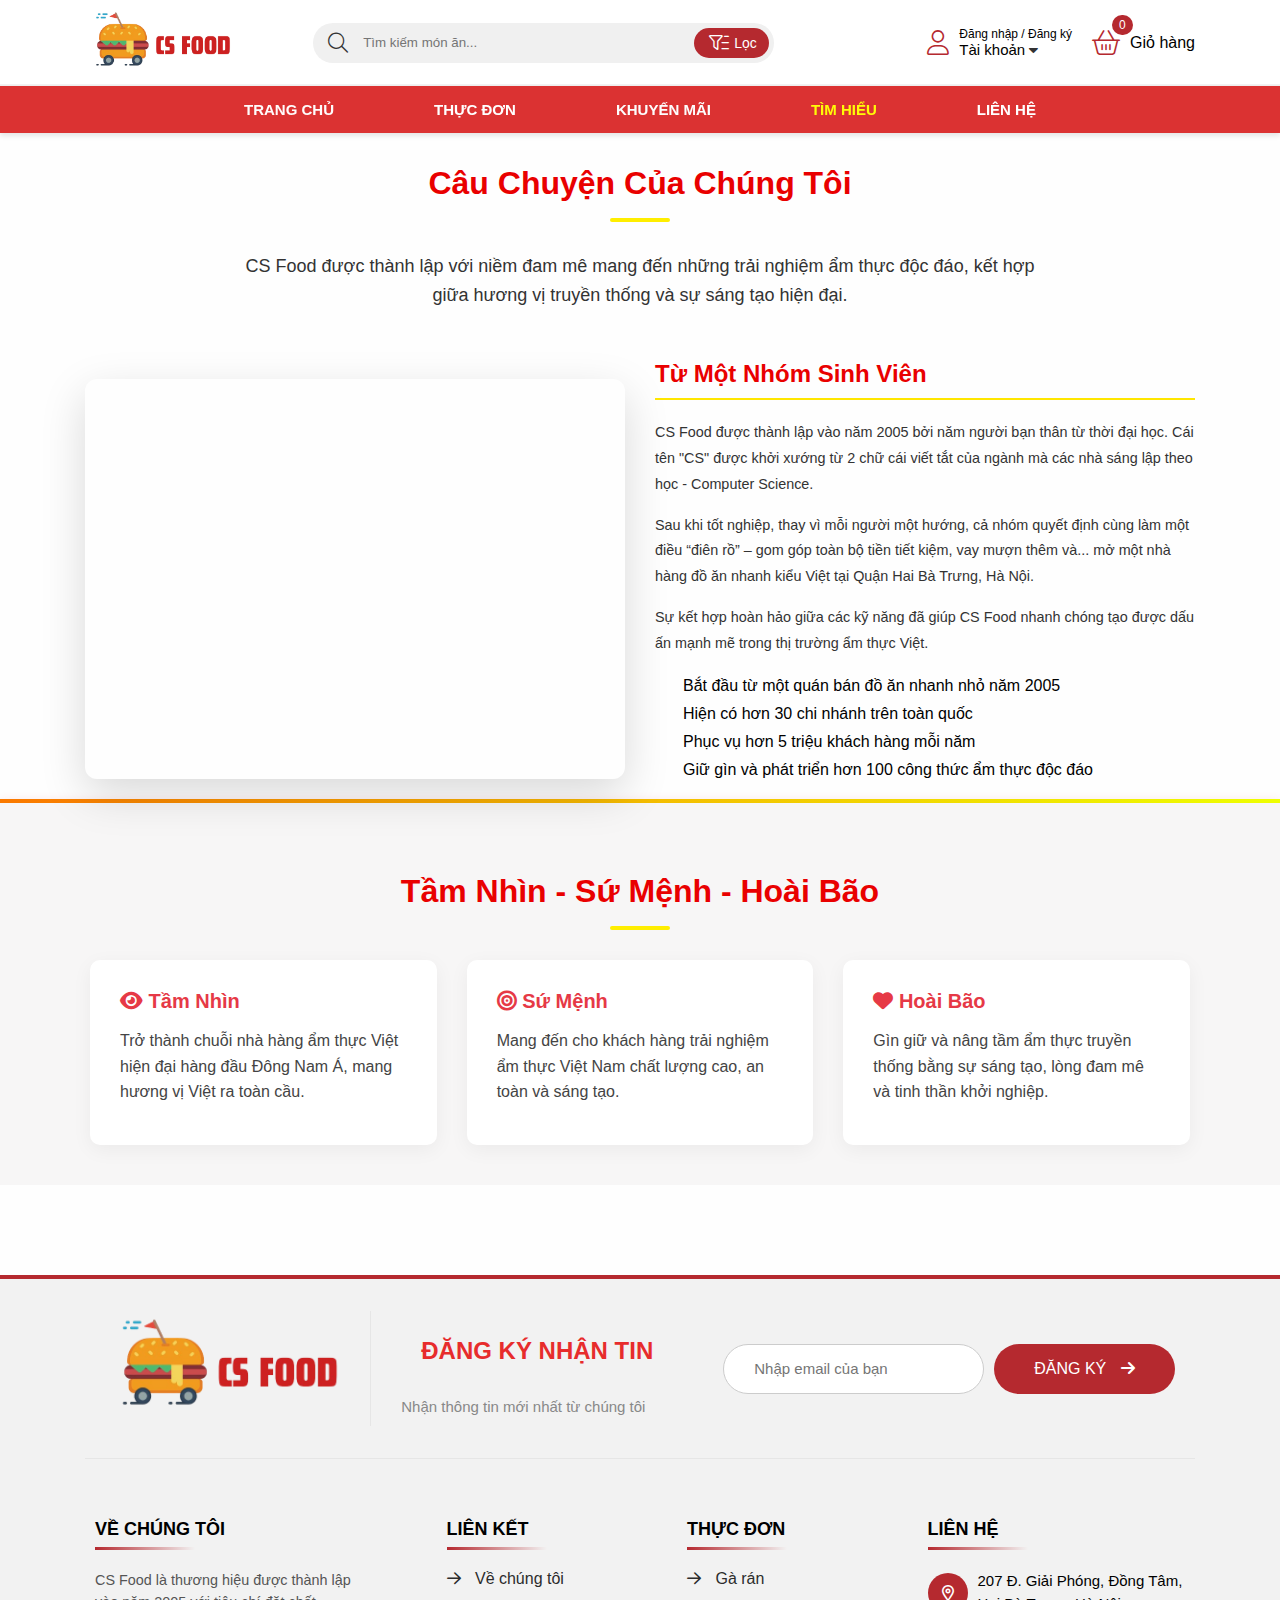
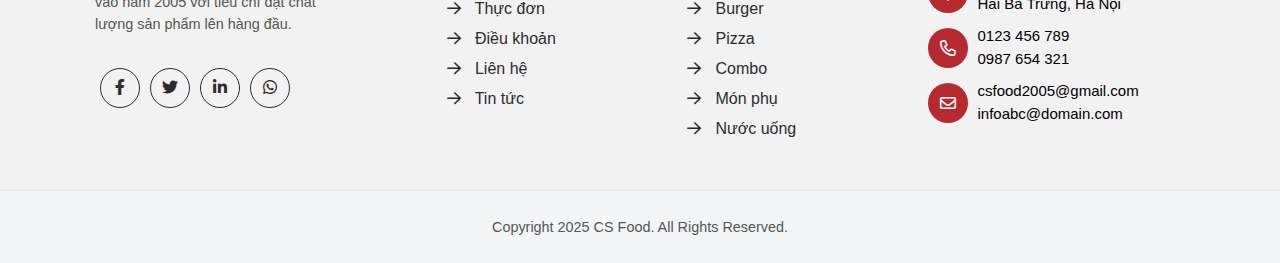
<file: about.html>
<!DOCTYPE html>
<html lang="en">

<head>
    <meta charset="UTF-8">
    <meta http-equiv="X-UA-Compatible" content="IE=edge">
    <meta name="viewport" content="width=device-width, initial-scale=1.0">
    <title>CS Food</title>
    <link href='./assets/img/car_1411441.png' rel='icon' type='image/x-icon' />
    <link rel="stylesheet" href="./assets/css/main.css">
    <link rel="stylesheet" href="./assets/css/home-responsive.css">
    <link rel="stylesheet" href="./assets/css/toast-message.css">
    <link rel="stylesheet" href="./assets/css/about.css">
    <link rel="stylesheet" href="./assets/font/font-awesome-pro-v6-6.2.0/css/all.min.css" />

</head>

<body>
    <header>
        <div class="header-middle">
            <div class="container">
                <div class="header-middle-left">
                    <div class="header-logo">
                        <a href="">
                            <img src="./assets/img/CS-removebg-preview.png" alt="" class="header-logo-img">
                        </a>
                    </div>
                </div>
                <div class="header-middle-center">
                    <form action="" class="form-search">
                        <span class="search-btn"><i class="fa-light fa-magnifying-glass"></i></span>
                        <input type="text" class="form-search-input" placeholder="Tìm kiếm món ăn..."
                            oninput="searchProducts()">
                        <button class="filter-btn"><i class="fa-light fa-filter-list"></i><span>Lọc</span></button>
                    </form>
                </div>
                <div class="header-middle-right">
                    <ul class="header-middle-right-list">
                        <li class="header-middle-right-item dnone open" onclick="openSearchMb()">
                            <div class="cart-icon-menu">
                                <i class="fa-light fa-magnifying-glass"></i>
                            </div>
                        </li>
                        <li class="header-middle-right-item close" onclick="closeSearchMb()">
                            <div class="cart-icon-menu">
                                <i class="fa-light fa-circle-xmark"></i>
                            </div>
                        </li>
                        <li class="header-middle-right-item dropdown open">
                            <i class="fa-light fa-user"></i>
                            <div class="auth-container">
                                <span class="text-dndk">Đăng nhập / Đăng ký</span>
                                <span class="text-tk">Tài khoản <i class="fa-sharp fa-solid fa-caret-down"></i></span>
                            </div>
                            <ul class="header-middle-right-menu">
                                <li><a id="login" href="javascript:;"><i class="fa-light fa-right-to-bracket"></i> Đăng
                                        nhập</a></li>
                                <li><a id="signup" href="javascript:;"><i class="fa-light fa-user-plus"></i> Đăng ký</a>
                                </li>
                            </ul>
                        </li>
                        <li class="header-middle-right-item open" onclick="openCart()">
                            <div class="cart-icon-menu">
                                <i class="fa-light fa-basket-shopping"></i>
                                <span class="count-product-cart">0</span>
                            </div>
                            <span>Giỏ hàng</span>
                        </li>
                    </ul>
                </div>
            </div>
        </div>
    </header>
    <nav class="header-bottom" style="background: #db3232; border-top: 1px solid #eee;">
        <div class="container">
            <ul class="menu-list"
                style="display: flex; flex-wrap: wrap; justify-content: center; gap: 60px; list-style: none; margin: 0; padding: 0;">
                <li><a href="index.html" class="menu-link "
                        style="color: #fffbfb; font-weight: 600; text-decoration: none; transition: 0.3s;">Trang chủ</a>
                </li>
                <li><a href="menu.html" class="menu-link"
                        style="color: #ffffff; font-weight: 600; text-decoration: none; transition: 0.3s;">Thực đơn</a>
                </li>
                <li><a href="khuyenmai.html" class="menu-link"
                        style="color: #fdfdfd; font-weight: 600; text-decoration: none; transition: 0.3s;">Khuyến
                        mãi</a>
                </li>
                <li><a href="about.html" class="menu-link active"
                        style="color: #ffffff; font-weight: 600; text-decoration: none; transition: 0.3s;">Tìm hiểu</a>
                </li>
                <li><a href="contact.html" class="menu-link "
                        style="color: #ffffff; font-weight: 600; text-decoration: none; transition: 0.3s;">Liên hệ</a>
                </li>
            </ul>
        </div>
    </nav>
    <div class="advanced-search">
        <div class="container">
            <div class="advanced-search-category">
                <span>Phân loại </span>
                <select name="" id="advanced-search-category-select" onchange="searchProducts()">
                    <option>Tất cả</option>
                    <option>Gà rán</option>
                    <option>Hamburger</option>
                    <option>Pizza</option>
                    <option>Combo</option>
                    <option>Món phụ</option>
                    <option>Nước uống</option>
                </select>
            </div>
            <div class="advanced-search-price">
                <span>Giá từ</span>
                <input type="number" placeholder="tối thiểu" id="min-price" onchange="searchProducts()">
                <span>đến</span>
                <input type="number" placeholder="tối đa" id="max-price" onchange="searchProducts()">
                <button id="advanced-search-price-btn"><i class="fa-light fa-magnifying-glass-dollar"></i></button>
            </div>
            <div class="advanced-search-control">
                <button id="sort-ascending" onclick="searchProducts(1)"><i
                        class="fa-regular fa-arrow-up-short-wide"></i></button>
                <button id="sort-descending" onclick="searchProducts(2)"><i
                        class="fa-regular fa-arrow-down-wide-short"></i></button>
                <button id="reset-search" onclick="searchProducts(0)"><i
                        class="fa-light fa-arrow-rotate-right"></i></button>
                <button onclick="closeSearchAdvanced()"><i class="fa-light fa-xmark"></i></button>
            </div>
        </div>
    </div>
    <section class="section">
        <div class="container">
            <h2 class="section-title">Câu Chuyện Của Chúng Tôi</h2>
            <p class="section-subtitle">CS Food được thành lập với niềm đam mê mang đến những trải nghiệm ẩm thực độc
                đáo, kết hợp giữa hương vị truyền thống và sự sáng tạo hiện đại.</p>
            <div class="about-container">
                <div class="about-image"></div>
                <div class="about-content">
                    <h3>Từ Một Nhóm Sinh Viên</h3>
                    <p>CS Food được thành lập vào năm 2005 bởi năm người bạn thân từ thời đại học. Cái tên "CS" được
                        khởi xướng từ 2 chữ cái viết tắt của ngành mà các nhà sáng lập theo học - Computer Science.</p>
                    <p>Sau khi tốt nghiệp, thay vì mỗi người một hướng, cả nhóm quyết định cùng làm một điều “điên rồ” –
                        gom góp toàn bộ tiền tiết kiệm, vay mượn thêm và... mở một nhà hàng đồ ăn nhanh kiểu Việt tại
                        Quận Hai Bà Trưng, Hà Nội.</p>
                    <p>Sự kết hợp hoàn hảo giữa các kỹ năng đã giúp CS Food nhanh chóng tạo được dấu ấn mạnh mẽ trong
                        thị trường ẩm thực Việt.</p>
                    <ul>
                        <li>Bắt đầu từ một quán bán đồ ăn nhanh nhỏ năm 2005</li>
                        <li>Hiện có hơn 30 chi nhánh trên toàn quốc</li>
                        <li>Phục vụ hơn 5 triệu khách hàng mỗi năm</li>
                        <li>Giữ gìn và phát triển hơn 100 công thức ẩm thực độc đáo</li>
                    </ul>
                </div>
            </div>
        </div>
    </section>
    <hr class="full-divider" />
    <section class="vision-mission">
        <h2 class="section-title">Tầm Nhìn - Sứ Mệnh - Hoài Bão</h2>
        <div class="vision-grid">
            <div class="vision-card">
                <h4><i class="fas fa-eye"></i> Tầm Nhìn</h4>
                <p>Trở thành chuỗi nhà hàng ẩm thực Việt hiện đại hàng đầu Đông Nam Á, mang hương vị Việt ra toàn cầu.
                </p>
            </div>
            <div class="vision-card">
                <h4><i class="fas fa-bullseye"></i> Sứ Mệnh</h4>
                <p>Mang đến cho khách hàng trải nghiệm ẩm thực Việt Nam chất lượng cao, an toàn và sáng tạo.</p>
            </div>
            <div class="vision-card">
                <h4><i class="fas fa-heart"></i> Hoài Bão</h4>
                <p>Gìn giữ và nâng tầm ẩm thực truyền thống bằng sự sáng tạo, lòng đam mê và tinh thần khởi nghiệp.</p>
            </div>
        </div>
    </section>
    <main class="main-wrapper">
        <div class="home-slider" id="home-slider">
        </div>
        <div class="container" id="trangchu">
        </div>
        <div class="container" id="account-user">
            <div class="main-account">
                <div class="main-account-header">
                    <h3>Thông tin tài khoản của bạn</h3>
                    <p>Quản lý thông tin để bảo mật tài khoản</p>
                </div>
                <div class="main-account-body">
                    <div class="main-account-body-col">
                        <form action="" class="info-user">
                            <div class="form-group">
                                <label for="infoname" class="form-label">Họ và tên</label>
                                <input class="form-control" type="text" name="infoname" id="infoname" placeholder="">
                            </div>
                            <div class="form-group">
                                <label for="infophone" class="form-label">Số điện thoại</label>
                                <input class="form-control" type="text" name="infophone" id="infophone" disabled="true"
                                    placeholder="">
                            </div>
                            <div class="form-group">
                                <label for="infoemail" class="form-label">Email</label>
                                <input class="form-control" type="email" name="infoemail" id="infoemail"
                                    placeholder="Thêm địa chỉ email của bạn">
                                <span class="inforemail-error form-message"></span>
                            </div>
                            <div class="form-group">
                                <label for="infoaddress" class="form-label">Địa chỉ</label>
                                <input class="form-control" type="text" name="infoaddress" id="infoaddress"
                                    placeholder="Thêm địa chỉ giao hàng của bạn">
                            </div>
                        </form>
                    </div>
                    <div class="main-account-body-col">
                        <form action="" class="change-password">
                            <div class="form-group">
                                <label for="" class="form-label w60">Mật khẩu hiện tại</label>
                                <input class="form-control" type="password" name="" id="password-cur-info"
                                    placeholder="Nhập mật khẩu hiện tại">
                                <span class="password-cur-info-error form-message"></span>
                            </div>
                            <div class="form-group">
                                <label for="" class="form-label w60">Mật khẩu mới </label>
                                <input class="form-control" type="password" name="" id="password-after-info"
                                    placeholder="Nhập mật khẩu mới">
                                <span class="password-after-info-error form-message"></span>
                            </div>
                            <div class="form-group">
                                <label for="" class="form-label w60">Xác nhận mật khẩu mới</label>
                                <input class="form-control" type="password" name="" id="password-comfirm-info"
                                    placeholder="Nhập lại mật khẩu mới">
                                <span class="password-after-comfirm-error form-message"></span>
                            </div>
                        </form>
                    </div>
                    <div class="main-account-body-row">
                        <div>
                            <button id="save-info-user" onclick="changeInformation()"><i
                                    class="fa-regular fa-floppy-disk"></i> Lưu thay đổi</button>
                        </div>
                        <div>
                            <button id="save-password" onclick="changePassword()"><i class="fa-regular fa-key"></i> Đổi
                                mật khẩu</button>
                        </div>
                    </div>
                </div>
            </div>
        </div>
        <div class="container" id="order-history">
            <div class="main-account">
                <div class="main-account-header">
                    <h3>Quản lý đơn hàng của bạn</h3>
                    <p>Xem chi tiết, trạng thái của những đơn hàng đã đặt.</p>
                </div>
                <div class="main-account-body">
                    <div class="order-history-section">
                    </div>
                </div>
            </div>
        </div>
    </main>
    <div class="modal product-detail">
        <button class="modal-close close-popup"><i class="fa-thin fa-xmark"></i></button>
        <div class="modal-container mdl-cnt" id="product-detail-content">
        </div>
    </div>
    <div class="modal signup-login">
        <div class="modal-container">
            <button class="form-close" onclick="closeModal()"><i class="fa-regular fa-xmark"></i></button>
            <div class="forms mdl-cnt">
                <div class="form-content sign-up">
                    <h3 class="form-title">
                        Đăng ký tài khoản
                    </h3>
                    <p class="form-description">Đăng ký thành viên để mua hàng và nhận những ưu đãi đặc biệt từ chúng
                        tôi </p>
                    <form action="" class="signup-form">
                        <div class="form-group">
                            <label for="fullname" class="form-label">Tên đầy đủ</label>
                            <input id="fullname" name="fullname" type="text" placeholder="VD: Nông Minh Hải"
                                class="form-control">
                            <span class="form-message-name form-message"></span>
                        </div>
                        <div class="form-group">
                            <label for="phone" class="form-label">Số điện thoại</label>
                            <input id="phone" name="phone" type="text" placeholder="Nhập số điện thoại"
                                class="form-control">
                            <span class="form-message-phone form-message"></span>
                        </div>
                        <div class="form-group">
                            <label for="password" class="form-label">Mật khẩu</label>
                            <input id="password" name="password" type="password" placeholder="Nhập mật khẩu"
                                class="form-control">
                            <span class="form-message-password form-message"></span>
                        </div>
                        <div class="form-group">
                            <label for="password_confirmation" class="form-label">Nhập lại mật khẩu</label>
                            <input id="password_confirmation" name="password_confirmation"
                                placeholder="Nhập lại mật khẩu" type="password" class="form-control">
                            <span class="form-message-password-confi form-message"></span>
                        </div>
                        <div class="form-group">
                            <input class="checkbox" name="checkbox" required="" type="checkbox" id="checkbox-signup">
                            <label for="checkbox-signup" class="form-checkbox">Tôi đồng ý với <a href="#"
                                    title="chính sách trang web" target="_blank">chính sách trang web</a></label>
                            <p class="form-message-checkbox form-message"></p>
                        </div>
                        <button class="form-submit" id="signup-button">Đăng ký</button>
                    </form>
                    <p class="change-login">Bạn đã có tài khoản ? <a href="javascript:;" class="login-link">Đăng nhập
                            ngay</a></p>
                </div>
                <div class="form-content login">
                    <h3 class="form-title">Đăng nhập tài khoản</h3>
                    <p class="form-description">Đăng nhập thành viên để mua hàng và nhận những ưu đãi đặc biệt từ chúng
                        tôi</p>
                    <form action="" class="login-form">
                        <div class="form-group">
                            <label for="phone" class="form-label">Số điện thoại</label>
                            <input id="phone-login" name="phone" type="text" placeholder="Nhập số điện thoại"
                                class="form-control">
                            <span class="form-message phonelog"></span>
                        </div>
                        <div class="form-group">
                            <label for="password" class="form-label">Mật khẩu</label>
                            <input id="password-login" name="password" type="password" placeholder="Nhập mật khẩu"
                                class="form-control">
                            <span class="form-message-check-login form-message"></span>
                        </div>
                        <button class="form-submit" id="login-button">Đăng nhập</button>
                    </form>
                    <p class="change-login">Bạn chưa có tài khoản ? <a href="javascript:;" class="signup-link">Đăng kí
                            ngay</a></p>
                </div>
            </div>
        </div>
    </div>
    <div class="modal-cart">
        <div class="cart-container">
            <div class="cart-header">
                <h3 class="cart-header-title"><i class="fa-regular fa-basket-shopping-simple"></i> Giỏ hàng</h3>
                <button class="cart-close" onclick="closeCart()"><i class="fa-sharp fa-solid fa-xmark"></i></button>
            </div>
            <div class="cart-body">
                <div class="gio-hang-trong">
                    <i class="fa-thin fa-cart-xmark"></i>
                    <p>Không có sản phẩm nào trong giỏ hàng của bạn</p>
                </div>
                <ul class="cart-list">
                </ul>
            </div>
            <div class="cart-footer">
                <div class="cart-total-price">
                    <p class="text-tt">Tổng tiền:</p>
                    <p class="text-price">0đ</p>
                </div>
                <div class="cart-footer-payment">
                    <button class="them-mon"><i class="fa-regular fa-plus"></i> Thêm món</button>
                    <button class="thanh-toan disabled">Thanh toán</button>
                </div>
            </div>
        </div>
    </div>
    <div class="modal detail-order">
        <div class="modal-container mdl-cnt">
            <h3 class="modal-container-title">Thông tin đơn hàng</h3>
            <button class="form-close" onclick="closeModal()"><i class="fa-regular fa-xmark"></i></button>
            <div class="detail-order-content">
            </div>
        </div>
    </div>
    <footer class="footer">
        <div class="container">
            <div class="footer-top">
                <div class="footer-top-content">
                    <div class="footer-top-img">
                        <img src="./assets/img/CS-removebg-preview.png" alt="">
                    </div>
                    <div class="footer-top-subbox">
                        <div class="footer-top-subs">
                            <h2 class="footer-top-subs-title">Đăng ký nhận tin</h2>
                            <p class="footer-top-subs-text">Nhận thông tin mới nhất từ chúng tôi</p>
                        </div>
                        <form class="form-ground">
                            <input type="email" class="form-ground-input" placeholder="Nhập email của bạn">
                            <button class="form-ground-btn">
                                <span>ĐĂNG KÝ</span>
                                <i class="fa-solid fa-arrow-right"></i>
                            </button>
                        </form>
                    </div>
                </div>
            </div>
        </div>
        <div class="widget-area">
            <div class="container">
                <div class="widget-row">
                    <div class="widget-row-col-1">
                        <h3 class="widget-title">Về chúng tôi</h3>
                        <div class="widget-row-col-content">
                            <p>CS Food là thương hiệu được thành lập vào năm 2005 với tiêu chí đặt chất lượng sản phẩm
                                lên hàng đầu.</p>
                        </div>
                        <div class="widget-social">
                            <div class="widget-social-item">
                                <a href="">
                                    <i class="fab fa-facebook-f"></i>
                                </a>
                            </div>
                            <div class="widget-social-item">
                                <a href="">
                                    <i class="fab fa-twitter"></i>
                                </a>
                            </div>
                            <div class="widget-social-item">
                                <a href="">
                                    <i class="fab fa-linkedin-in"></i>
                                </a>
                            </div>
                            <div class="widget-social-item">
                                <a href="">
                                    <i class="fab fa-whatsapp"></i>
                                </a>
                            </div>
                        </div>
                    </div>
                    <div class="widget-row-col">
                        <h3 class="widget-title">Liên kết</h3>
                        <ul class="widget-contact">
                            <li class="widget-contact-item">
                                <a href="">
                                    <i class="fa-regular fa-arrow-right"></i>
                                    <span>Về chúng tôi</span>
                                </a>
                            </li>
                            <li class="widget-contact-item">
                                <a href="">
                                    <i class="fa-regular fa-arrow-right"></i>
                                    <span>Thực đơn</span>
                                </a>
                            </li>
                            <li class="widget-contact-item">
                                <a href="">
                                    <i class="fa-regular fa-arrow-right"></i>
                                    <span>Điều khoản</span>
                                </a>
                            </li>
                            <li class="widget-contact-item">
                                <a href="">
                                    <i class="fa-regular fa-arrow-right"></i>
                                    <span>Liên hệ</span>
                                </a>
                            </li>
                            <li class="widget-contact-item">
                                <a href="">
                                    <i class="fa-regular fa-arrow-right"></i>
                                    <span>Tin tức</span>
                                </a>
                            </li>
                        </ul>
                    </div>
                    <div class="widget-row-col">
                        <h3 class="widget-title">Thực đơn</h3>
                        <ul class="widget-contact">
                            <li class="widget-contact-item">
                                <a href="">
                                    <i class="fa-regular fa-arrow-right"></i>
                                    <span>Gà rán</span>
                                </a>
                            </li>
                            <li class="widget-contact-item">
                                <a href="">
                                    <i class="fa-regular fa-arrow-right"></i>
                                    <span>Burger</span>
                                </a>
                            </li>
                            <li class="widget-contact-item">
                                <a href="">
                                    <i class="fa-regular fa-arrow-right"></i>
                                    <span>Pizza</span>
                                </a>
                            </li>
                            <li class="widget-contact-item">
                                <a href="">
                                    <i class="fa-regular fa-arrow-right"></i>
                                    <span>Combo</span>
                                </a>
                            </li>
                            <li class="widget-contact-item">
                                <a href="">
                                    <i class="fa-regular fa-arrow-right"></i>
                                    <span>Món phụ</span>
                                </a>
                            </li>
                            <li class="widget-contact-item">
                                <a href="">
                                    <i class="fa-regular fa-arrow-right"></i>
                                    <span>Nước uống</span>
                                </a>
                            </li>
                        </ul>
                    </div>
                    <div class="widget-row-col-1">
                        <h3 class="widget-title">Liên hệ</h3>
                        <div class="contact">
                            <div class="contact-item">
                                <div class="contact-item-icon">
                                    <i class="fa-regular fa-location-dot"></i>
                                </div>
                                <div class="contact-content">
                                    <span>207 Đ. Giải Phóng, Đồng Tâm, Hai Bà Trưng, Hà Nội</span>
                                </div>
                            </div>
                            <div class="contact-item">
                                <div class="contact-item-icon">
                                    <i class="fa-regular fa-phone"></i>
                                </div>
                                <div class="contact-content contact-item-phone">
                                    <span>0123 456 789</span>
                                    <br>
                                    <span>0987 654 321</span>
                                </div>
                            </div>
                            <div class="contact-item">
                                <div class="contact-item-icon">
                                    <i class="fa-regular fa-envelope"></i>
                                </div>
                                <div class="contact-content conatct-item-email">
                                    <span>csfood2005@gmail.com</span><br />
                                    <span>infoabc@domain.com</span>
                                </div>
                            </div>
                        </div>
                    </div>
                </div>
            </div>
        </div>
    </footer>
    <div class="copyright-wrap">
        <div class="container">
            <div class="copyright-content">
                <p>Copyright 2025 CS Food. All Rights Reserved.</p>
            </div>
        </div>
    </div>
    <div class="back-to-top">
        <a href="#"><i class="fa-regular fa-arrow-up"></i></a>
    </div>
    <div class="checkout-page">
        <div class="checkout-header">
            <div class="checkout-return">
                <button onclick="closecheckout()"><i class="fa-regular fa-chevron-left"></i></button>
            </div>
            <h2 class="checkout-title">Thanh toán</h2>
        </div>
        <main class="checkout-section container">
            <div class="checkout-col-left">
                <div class="checkout-row">
                    <div class="checkout-col-title">
                        Thông tin đơn hàng
                    </div>
                    <div class="checkout-col-content">
                        <div class="content-group">
                            <p class="checkout-content-label">Hình thức giao nhận</p>
                            <div class="checkout-type-order">
                                <button class="type-order-btn active" id="giaotannoi">
                                    <i class="fa-duotone fa-moped"
                                        style="--fa-secondary-opacity: 1.0; --fa-primary-color: dodgerblue; --fa-secondary-color: #ffb100;"></i>
                                    Giao tận nơi
                                </button>
                                <button class="type-order-btn" id="tudenlay">
                                    <i class="fa-duotone fa-box-heart"
                                        style="--fa-secondary-opacity: 1.0; --fa-primary-color: pink; --fa-secondary-color: palevioletred;"></i>
                                    Tự đến lấy
                                </button>
                            </div>
                        </div>
                        <div class="content-group">
                            <p class="checkout-content-label">Ngày giao hàng</p>
                            <div class="date-order">
                            </div>
                        </div>
                        <div class="content-group chk-ship" id="giaotannoi-group">
                            <p class="checkout-content-label">Thời gian giao hàng</p>
                            <div class="delivery-time">
                                <input type="radio" name="giaongay" id="giaongay" class="radio">
                                <label for="giaongay">Giao ngay khi xong</label>
                            </div>
                            <div class="delivery-time">
                                <input type="radio" name="giaongay" id="deliverytime" class="radio">
                                <label for="deliverytime">Giao vào giờ</label>
                                <select class="choise-time">
                                    <option data-hours="08" value="08:00" selected="selected">08:00 - 09:00</option>
                                    <option data-hours="09" value="09:00">09:00 - 10:00</option>
                                    <option data-hours="10" value="10:00">10:00 - 11:00</option>
                                    <option data-hours="11" value="11:00">11:00 - 12:00</option>
                                    <option data-hours="12" value="12:00">12:00 - 13:00</option>
                                    <option data-hours="13" value="13:00">13:00 - 14:00</option>
                                    <option data-hours="14" value="14:00">14:00 - 15:00</option>
                                    <option data-hours="15" value="15:00">15:00 - 16:00</option>
                                    <option data-hours="16" value="16:00">16:00 - 17:00</option>
                                    <option data-hours="17" value="17:00">17:00 - 18:00</option>
                                    <option data-hours="18" value="18:00">18:00 - 19:00</option>
                                    <option data-hours="19" value="19:00">19:00 - 20:00</option>
                                    <option data-hours="20" value="20:00">20:00 - 21:00</option>
                                    <option data-hours="21" value="21:00">21:00 - 22:00</option>
                                </select>
                            </div>
                        </div>
                        <div class="content-group" id="tudenlay-group">
                            <p class="checkout-content-label">Lấy hàng tại chi nhánh</p>
                            <div class="delivery-time">
                                <input type="radio" name="chinhanh" id="chinhanh-1" class="radio">
                                <label for="chinhanh-1">207 Đ. Giải Phóng, Đồng Tâm, Hai Bà Trưng, Hà Nội</label>
                            </div>
                            <div class="delivery-time">
                                <input type="radio" name="chinhanh" id="chinhanh-2" class="radio">
                                <label for="chinhanh-2">P.610, Nhà A2, Đại Học Kinh Tế Quốc Dân</label>
                            </div>
                        </div>
                        <div class="content-group">
                            <p class="checkout-content-label">Ghi chú đơn hàng</p>
                            <textarea type="text" class="note-order" placeholder="Nhập ghi chú"></textarea>
                        </div>
                    </div>
                </div>
                <div class="checkout-row">
                    <div class="checkout-col-title">
                        Thông tin người nhận
                    </div>
                    <div class="checkout-col-content">
                        <div class="content-group">
                            <form action="" class="info-nhan-hang">
                                <div class="form-group">
                                    <input id="tennguoinhan" name="tennguoinhan" type="text"
                                        placeholder="Tên người nhận" class="form-control">
                                    <span class="form-message"></span>
                                </div>
                                <div class="form-group">
                                    <input id="sdtnhan" name="sdtnhan" type="text" placeholder="Số điện thoại nhận hàng"
                                        class="form-control">
                                    <span class="form-message"></span>
                                </div>
                                <div class="form-group">
                                    <input id="diachinhan" name="diachinhan" type="text" placeholder="Địa chỉ nhận hàng"
                                        class="form-control chk-ship">
                                    <span class="form-message"></span>
                                </div>
                            </form>
                        </div>
                    </div>
                </div>
            </div>
            <div class="checkout-col-right">
                <p class="checkout-content-label">Đơn hàng</p>
                <div class="bill-total" id="list-order-checkout">
                </div>
                <div class="bill-payment">
                    <div class="total-bill-order">
                    </div>
                    <div class="policy-note">
                        Bằng việc bấm vào nút “Đặt hàng”, tôi đồng ý với
                        <a href="#" target="_blank">chính sách hoạt động</a>
                        của chúng tôi.
                    </div>
                </div>
                <div class="total-checkout">
                    <div class="text">Tổng tiền</div>
                    <div class="price-bill">
                        <div class="price-final" id="checkout-cart-price-final">0</div>
                    </div>
                </div>
                <button class="complete-checkout-btn">Đặt hàng</button>
            </div>
        </main>
    </div>
    <div id="toast"></div>
    <script src="./js/initialization.js"></script>
    <script src="./js/main.js"></script>
    <script src="./js/checkout.js"></script>
    <script src="./js/toast-message.js"></script>
</body>
</html>
</file>
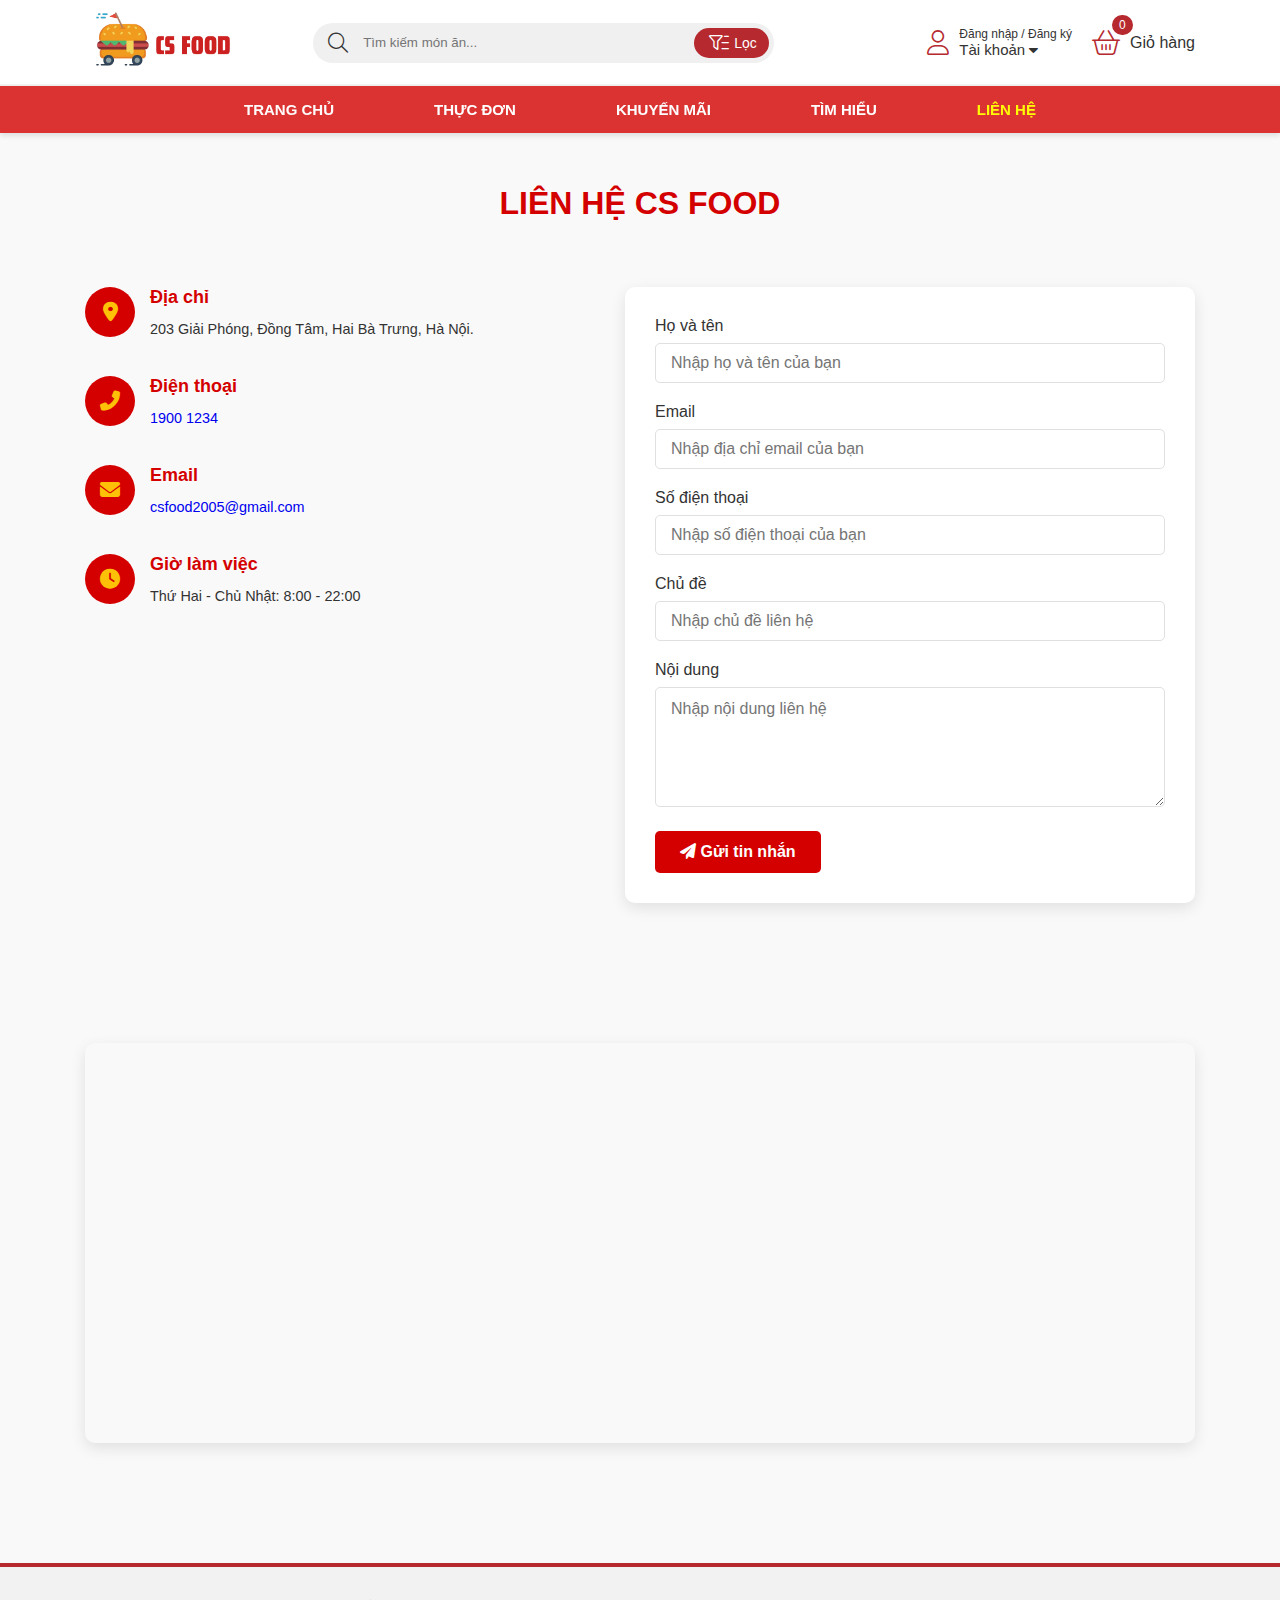
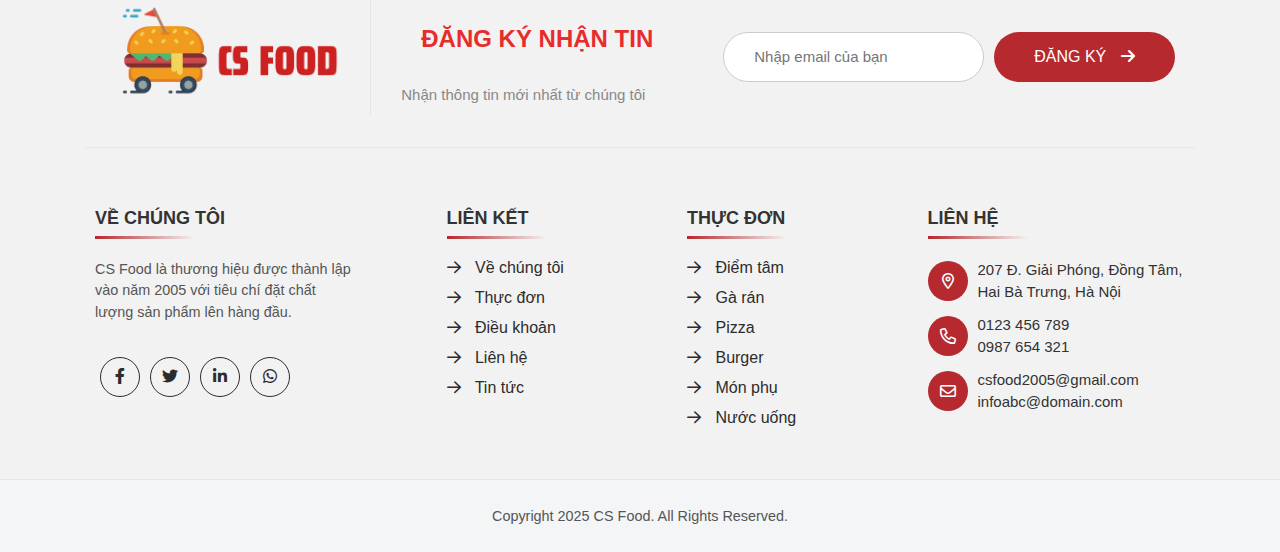
<file: contact.html>
<!DOCTYPE html>
<html lang="en">

<head>
    <meta charset="UTF-8">
    <meta http-equiv="X-UA-Compatible" content="IE=edge">
    <meta name="viewport" content="width=device-width, initial-scale=1.0">
    <title>CS Food</title>
    <link href='./assets/img/car_1411441.png' rel='icon' type='image/x-icon' />
    <link rel="stylesheet" href="./assets/css/main.css">
    <link rel="stylesheet" href="./assets/css/home-responsive.css">
    <link rel="stylesheet" href="./assets/css/contact-responsive.css">
    <link rel="stylesheet" href="./assets/css/toast-message.css">
    <link rel="stylesheet" href="./assets/font/font-awesome-pro-v6-6.2.0/css/all.min.css" />
</head>

<body>
    <header>
        <div class="header-middle">
            <div class="container">
                <div class="header-middle-left">
                    <div class="header-logo">
                        <a href="">
                            <img src="./assets/img/CS-removebg-preview.png" alt="" class="header-logo-img">
                        </a>
                    </div>
                </div>
                <div class="header-middle-center">
                    <form action="" class="form-search">
                        <span class="search-btn"><i class="fa-light fa-magnifying-glass"></i></span>
                        <input type="text" class="form-search-input" placeholder="Tìm kiếm món ăn..."
                            oninput="searchProducts()">
                        <button class="filter-btn"><i class="fa-light fa-filter-list"></i><span>Lọc</span></button>
                    </form>
                </div>
                <div class="header-middle-right">
                    <ul class="header-middle-right-list">
                        <li class="header-middle-right-item dnone open" onclick="openSearchMb()">
                            <div class="cart-icon-menu">
                                <i class="fa-light fa-magnifying-glass"></i>
                            </div>
                        </li>
                        <li class="header-middle-right-item close" onclick="closeSearchMb()">
                            <div class="cart-icon-menu">
                                <i class="fa-light fa-circle-xmark"></i>
                            </div>
                        </li>
                        <li class="header-middle-right-item dropdown open">
                            <i class="fa-light fa-user"></i>
                            <div class="auth-container">
                                <span class="text-dndk">Đăng nhập / Đăng ký</span>
                                <span class="text-tk">Tài khoản <i class="fa-sharp fa-solid fa-caret-down"></i></span>
                            </div>
                            <ul class="header-middle-right-menu">
                                <li><a id="login" href="javascript:;"><i class="fa-light fa-right-to-bracket"></i> Đăng
                                        nhập</a></li>
                                <li><a id="signup" href="javascript:;"><i class="fa-light fa-user-plus"></i> Đăng ký</a>
                                </li>
                            </ul>
                        </li>
                        <li class="header-middle-right-item open" onclick="openCart()">
                            <div class="cart-icon-menu">
                                <i class="fa-light fa-basket-shopping"></i>
                                <span class="count-product-cart">0</span>
                            </div>
                            <span>Giỏ hàng</span>
                        </li>
                    </ul>
                </div>
            </div>
        </div>
    </header>
    <nav class="header-bottom" style="background: #db3232; border-top: 1px solid #eee;">
        <div class="container">
            <ul class="menu-list"
                style="display: flex; flex-wrap: wrap; justify-content: center; gap: 60px; list-style: none; margin: 0; padding: 0;">
                <li><a href="index.html" class="menu-link "
                        style="color: #fffbfb; font-weight: 600; text-decoration: none; transition: 0.3s;">Trang chủ</a>
                </li>
                <li><a href="menu.html" class="menu-link"
                        style="color: #ffffff; font-weight: 600; text-decoration: none; transition: 0.3s;">Thực đơn</a>
                </li>
                <li><a href="khuyenmai.html" class="menu-link"
                        style="color: #fdfdfd; font-weight: 600; text-decoration: none; transition: 0.3s;">Khuyến
                        mãi</a>
                </li>
                <li><a href="about.html" class="menu-link"
                        style="color: #ffffff; font-weight: 600; text-decoration: none; transition: 0.3s;">Tìm hiểu</a>
                </li>
                <li><a href="contact.html" class="menu-link active"
                        style="color: #ffffff; font-weight: 600; text-decoration: none; transition: 0.3s;">Liên hệ</a>
                </li>
            </ul>
        </div>
    </nav>
    <div class="advanced-search">
        <div class="container">
            <div class="advanced-search-category">
                <span>Phân loại </span>
                <select name="" id="advanced-search-category-select" onchange="searchProducts()">
                    <option>Tất cả</option>
                    <option>Gà rán</option>
                    <option>Hamburger</option>
                    <option>Pizza</option>
                    <option>Combo</option>
                    <option>Món phụ</option>
                    <option>Nước uống</option>
                </select>
            </div>
            <div class="advanced-search-price">
                <span>Giá từ</span>
                <input type="number" placeholder="tối thiểu" id="min-price" onchange="searchProducts()">
                <span>đến</span>
                <input type="number" placeholder="tối đa" id="max-price" onchange="searchProducts()">
                <button id="advanced-search-price-btn"><i class="fa-light fa-magnifying-glass-dollar"></i></button>
            </div>
            <div class="advanced-search-control">
                <button id="sort-ascending" onclick="searchProducts(1)"><i
                        class="fa-regular fa-arrow-up-short-wide"></i></button>
                <button id="sort-descending" onclick="searchProducts(2)"><i
                        class="fa-regular fa-arrow-down-wide-short"></i></button>
                <button id="reset-search" onclick="searchProducts(0)"><i
                        class="fa-light fa-arrow-rotate-right"></i></button>
                <button onclick="closeSearchAdvanced()"><i class="fa-light fa-xmark"></i></button>
            </div>
        </div>
    </div>
    <section class="contact-section" id="lienhe">
        <div class="container">
            <h2 class="section-title">LIÊN HỆ CS FOOD</h2>
            <div class="contact-container">
                <div class="contact-info">
                    <div class="info-item">
                        <div class="info-icon">
                            <i class="fas fa-map-marker-alt"></i>
                        </div>
                        <div class="info-content">
                            <h3>Địa chỉ</h3>
                            <p>203 Giải Phóng, Đồng Tâm, Hai Bà Trưng, Hà Nội. </p>
                        </div>
                    </div>
                    <div class="info-item">
                        <div class="info-icon">
                            <i class="fas fa-phone-alt"></i>
                        </div>
                        <div class="info-content">
                            <h3>Điện thoại</h3>
                            <p><a href="tel:1900123456">1900 1234</a></p>
                        </div>
                    </div>

                    <div class="info-item">
                        <div class="info-icon">
                            <i class="fas fa-envelope"></i>
                        </div>
                        <div class="info-content">
                            <h3>Email</h3>
                            <p><a href="mailto:csfood2005@gmail.com">csfood2005@gmail.com</a></p>
                        </div>
                    </div>

                    <div class="info-item">
                        <div class="info-icon">
                            <i class="fas fa-clock"></i>
                        </div>
                        <div class="info-content">
                            <h3>Giờ làm việc</h3>
                            <p>Thứ Hai - Chủ Nhật: 8:00 - 22:00</p>
                        </div>
                    </div>
                </div>

                <div class="contact-form">
                    <form id="contactForm">
                        <div class="form-group">
                            <label for="name">Họ và tên</label>
                            <input type="text" id="name" class="form-control" placeholder="Nhập họ và tên của bạn"
                                required>
                            <span class="focus-border"></span>
                        </div>

                        <div class="form-group">
                            <label for="email">Email</label>
                            <input type="email" id="email" class="form-control" placeholder="Nhập địa chỉ email của bạn"
                                required>
                            <span class="focus-border"></span>
                        </div>

                        <div class="form-group">
                            <label for="phone">Số điện thoại</label>
                            <input type="tel" id="phone" class="form-control" placeholder="Nhập số điện thoại của bạn"
                                required>
                            <span class="focus-border"></span>
                        </div>

                        <div class="form-group">
                            <label for="subject">Chủ đề</label>
                            <input type="text" id="subject" class="form-control" placeholder="Nhập chủ đề liên hệ"
                                required>
                            <span class="focus-border"></span>
                        </div>

                        <div class="form-group">
                            <label for="message">Nội dung</label>
                            <textarea id="message" class="form-control" placeholder="Nhập nội dung liên hệ"
                                required></textarea>
                            <span class="focus-border"></span>
                        </div>

                        <button type="submit" class="submit-btn"><i class="fas fa-paper-plane"></i> Gửi tin
                            nhắn</button>
                    </form>
                </div>
            </div>
        </div>
    </section>
    <section class="map-section" id="map">
        <div class="container">
            <div class="map-container">
                <iframe
                    src="https://www.google.com/maps/embed?pb=!1m18!1m12!1m3!1d3724.813813879277!2d105.83992427430522!3d21.000099188764178!2m3!1f0!2f0!3f0!3m2!1i1024!2i768!4f13.1!3m3!1m2!1s0x3135ac71752d8f79%3A0xd2ec575c01017afa!2zVHLGsOG7nW5nIMSQ4bqhaSBI4buNYyBLaW5oIFThur8gUXXhu5FjIETDom4gKE5FVSk!5e0!3m2!1svi!2s!4v1745119394381!5m2!1svi!2s"
                    allowfullscreen="" loading="lazy" referrerpolicy="no-referrer-when-downgrade"></iframe>
            </div>
        </div>
    </section>
    <main class="main-wrapper">
        <div class="home-slider" id="home-slider">
        </div>
        <div class="container" id="trangchu">
        </div>
        <div class="container" id="account-user">
            <div class="main-account">
                <div class="main-account-header">
                    <h3>Thông tin tài khoản của bạn</h3>
                    <p>Quản lý thông tin để bảo mật tài khoản</p>
                </div>
                <div class="main-account-body">
                    <div class="main-account-body-col">
                        <form action="" class="info-user">
                            <div class="form-group">
                                <label for="infoname" class="form-label">Họ và tên</label>
                                <input class="form-control" type="text" name="infoname" id="infoname" placeholder="">
                            </div>
                            <div class="form-group">
                                <label for="infophone" class="form-label">Số điện thoại</label>
                                <input class="form-control" type="text" name="infophone" id="infophone" disabled="true"
                                    placeholder="">
                            </div>
                            <div class="form-group">
                                <label for="infoemail" class="form-label">Email</label>
                                <input class="form-control" type="email" name="infoemail" id="infoemail"
                                    placeholder="Thêm địa chỉ email của bạn">
                                <span class="inforemail-error form-message"></span>
                            </div>
                            <div class="form-group">
                                <label for="infoaddress" class="form-label">Địa chỉ</label>
                                <input class="form-control" type="text" name="infoaddress" id="infoaddress"
                                    placeholder="Thêm địa chỉ giao hàng của bạn">
                            </div>
                        </form>
                    </div>
                    <div class="main-account-body-col">
                        <form action="" class="change-password">
                            <div class="form-group">
                                <label for="" class="form-label w60">Mật khẩu hiện tại</label>
                                <input class="form-control" type="password" name="" id="password-cur-info"
                                    placeholder="Nhập mật khẩu hiện tại">
                                <span class="password-cur-info-error form-message"></span>
                            </div>
                            <div class="form-group">
                                <label for="" class="form-label w60">Mật khẩu mới </label>
                                <input class="form-control" type="password" name="" id="password-after-info"
                                    placeholder="Nhập mật khẩu mới">
                                <span class="password-after-info-error form-message"></span>
                            </div>
                            <div class="form-group">
                                <label for="" class="form-label w60">Xác nhận mật khẩu mới</label>
                                <input class="form-control" type="password" name="" id="password-comfirm-info"
                                    placeholder="Nhập lại mật khẩu mới">
                                <span class="password-after-comfirm-error form-message"></span>
                            </div>
                        </form>
                    </div>
                    <div class="main-account-body-row">
                        <div>
                            <button id="save-info-user" onclick="changeInformation()"><i
                                    class="fa-regular fa-floppy-disk"></i> Lưu thay đổi</button>
                        </div>
                        <div>
                            <button id="save-password" onclick="changePassword()"><i class="fa-regular fa-key"></i> Đổi
                                mật khẩu</button>
                        </div>
                    </div>
                </div>
            </div>
        </div>
        <div class="container" id="order-history">
            <div class="main-account">
                <div class="main-account-header">
                    <h3>Quản lý đơn hàng của bạn</h3>
                    <p>Xem chi tiết, trạng thái của những đơn hàng đã đặt.</p>
                </div>
                <div class="main-account-body">
                    <div class="order-history-section">
                    </div>
                </div>
            </div>
        </div>
    </main>
    <div class="modal product-detail">
        <button class="modal-close close-popup"><i class="fa-thin fa-xmark"></i></button>
        <div class="modal-container mdl-cnt" id="product-detail-content">
        </div>
    </div>
    <div class="modal signup-login">
        <div class="modal-container">
            <button class="form-close" onclick="closeModal()"><i class="fa-regular fa-xmark"></i></button>
            <div class="forms mdl-cnt">
                <div class="form-content sign-up">
                    <h3 class="form-title">
                        Đăng ký tài khoản
                    </h3>
                    <p class="form-description">Đăng ký thành viên để mua hàng và nhận những ưu đãi đặc biệt từ chúng
                        tôi </p>
                    <form action="" class="signup-form">
                        <div class="form-group">
                            <label for="fullname" class="form-label">Tên đầy đủ</label>
                            <inpabout-containerut id="fullname" name="fullname" type="text" placeholder="VD: Nông Minh Hải"
                                class="form-control">
                            <span class="form-message-name form-message"></span>
                        </div>
                        <div class="form-group">
                            <label for="phone" class="form-label">Số điện thoại</label>
                            <input id="phone" name="phone" type="text" placeholder="Nhập số điện thoại"
                                class="form-control">
                            <span class="form-message-phone form-message"></span>
                        </div>
                        <div class="form-group">
                            <label for="password" class="form-label">Mật khẩu</label>
                            <input id="password" name="password" type="password" placeholder="Nhập mật khẩu"
                                class="form-control">
                            <span class="form-message-password form-message"></span>
                        </div>
                        <div class="form-group">
                            <label for="password_confirmation" class="form-label">Nhập lại mật khẩu</label>
                            <input id="password_confirmation" name="password_confirmation"
                                placeholder="Nhập lại mật khẩu" type="password" class="form-control">
                            <span class="form-message-password-confi form-message"></span>
                        </div>
                        <div class="form-group">
                            <input class="checkbox" name="checkbox" required="" type="checkbox" id="checkbox-signup">
                            <label for="checkbox-signup" class="form-checkbox">Tôi đồng ý với <a href="#"
                                    title="chính sách trang web" target="_blank">chính sách trang web</a></label>
                            <p class="form-message-checkbox form-message"></p>
                        </div>
                        <button class="form-submit" id="signup-button">Đăng ký</button>
                    </form>
                    <p class="change-login">Bạn đã có tài khoản ? <a href="javascript:;" class="login-link">Đăng nhập
                            ngay</a></p>
                </div>
                <div class="form-content login">
                    <h3 class="form-title">Đăng nhập tài khoản</h3>
                    <p class="form-description">Đăng nhập thành viên để mua hàng và nhận những ưu đãi đặc biệt từ chúng
                        tôi</p>
                    <form action="" class="login-form">
                        <div class="form-group">
                            <label for="phone" class="form-label">Số điện thoại</label>
                            <input id="phone-login" name="phone" type="text" placeholder="Nhập số điện thoại"
                                class="form-control">
                            <span class="form-message phonelog"></span>
                        </div>
                        <div class="form-group">
                            <label for="password" class="form-label">Mật khẩu</label>
                            <input id="password-login" name="password" type="password" placeholder="Nhập mật khẩu"
                                class="form-control">
                            <span class="form-message-check-login form-message"></span>
                        </div>
                        <button class="form-submit" id="login-button">Đăng nhập</button>
                    </form>
                    <p class="change-login">Bạn chưa có tài khoản ? <a href="javascript:;" class="signup-link">Đăng kí
                            ngay</a></p>
                </div>
            </div>
        </div>
    </div>
    <div class="modal-cart">
        <div class="cart-container">
            <div class="cart-header">
                <h3 class="cart-header-title"><i class="fa-regular fa-basket-shopping-simple"></i> Giỏ hàng</h3>
                <button class="cart-close" onclick="closeCart()"><i class="fa-sharp fa-solid fa-xmark"></i></button>
            </div>
            <div class="cart-body">
                <div class="gio-hang-trong">
                    <i class="fa-thin fa-cart-xmark"></i>
                    <p>Không có sản phẩm nào trong giỏ hàng của bạn</p>
                </div>
                <ul class="cart-list">
                </ul>
            </div>
            <div class="cart-footer">
                <div class="cart-total-price">
                    <p class="text-tt">Tổng tiền:</p>
                    <p class="text-price">0đ</p>
                </div>
                <div class="cart-footer-payment">
                    <button class="them-mon"><i class="fa-regular fa-plus"></i> Thêm món</button>
                    <button class="thanh-toan disabled">Thanh toán</button>
                </div>
            </div>
        </div>
    </div>
    <div class="modal detail-order">
        <div class="modal-container mdl-cnt">
            <h3 class="modal-container-title">Thông tin đơn hàng</h3>
            <button class="form-close" onclick="closeModal()"><i class="fa-regular fa-xmark"></i></button>
            <div class="detail-order-content">
            </div>
        </div>
    </div>
    <footer class="footer">
        <div class="container">
            <div class="footer-top">
                <div class="footer-top-content">
                    <div class="footer-top-img">
                        <img src="./assets/img/CS-removebg-preview.png" alt="">
                    </div>
                    <div class="footer-top-subbox">
                        <div class="footer-top-subs">
                            <h2 class="footer-top-subs-title">Đăng ký nhận tin</h2>
                            <p class="footer-top-subs-text">Nhận thông tin mới nhất từ chúng tôi</p>
                        </div>
                        <form class="form-ground">
                            <input type="email" class="form-ground-input" placeholder="Nhập email của bạn">
                            <button class="form-ground-btn">
                                <span>ĐĂNG KÝ</span>
                                <i class="fa-solid fa-arrow-right"></i>
                            </button>
                        </form>
                    </div>
                </div>
            </div>
        </div>
        <div class="widget-area">
            <div class="container">
                <div class="widget-row">
                    <div class="widget-row-col-1">
                        <h3 class="widget-title">Về chúng tôi</h3>
                        <div class="widget-row-col-content">
                            <p>CS Food là thương hiệu được thành lập vào năm 2005 với tiêu chí đặt chất lượng sản phẩm
                                lên hàng đầu.</p>
                        </div>
                        <div class="widget-social">
                            <div class="widget-social-item">
                                <a href="">
                                    <i class="fab fa-facebook-f"></i>
                                </a>
                            </div>
                            <div class="widget-social-item">
                                <a href="">
                                    <i class="fab fa-twitter"></i>
                                </a>
                            </div>
                            <div class="widget-social-item">
                                <a href="">
                                    <i class="fab fa-linkedin-in"></i>
                                </a>
                            </div>
                            <div class="widget-social-item">
                                <a href="">
                                    <i class="fab fa-whatsapp"></i>
                                </a>
                            </div>
                        </div>
                    </div>
                    <div class="widget-row-col">
                        <h3 class="widget-title">Liên kết</h3>
                        <ul class="widget-contact">
                            <li class="widget-contact-item">
                                <a href="">
                                    <i class="fa-regular fa-arrow-right"></i>
                                    <span>Về chúng tôi</span>
                                </a>
                            </li>
                            <li class="widget-contact-item">
                                <a href="">
                                    <i class="fa-regular fa-arrow-right"></i>
                                    <span>Thực đơn</span>
                                </a>
                            </li>
                            <li class="widget-contact-item">
                                <a href="">
                                    <i class="fa-regular fa-arrow-right"></i>
                                    <span>Điều khoản</span>
                                </a>
                            </li>
                            <li class="widget-contact-item">
                                <a href="">
                                    <i class="fa-regular fa-arrow-right"></i>
                                    <span>Liên hệ</span>
                                </a>
                            </li>
                            <li class="widget-contact-item">
                                <a href="">
                                    <i class="fa-regular fa-arrow-right"></i>
                                    <span>Tin tức</span>
                                </a>
                            </li>
                        </ul>
                    </div>
                    <div class="widget-row-col">
                        <h3 class="widget-title">Thực đơn</h3>
                        <ul class="widget-contact">
                            <li class="widget-contact-item">
                                <a href="">
                                    <i class="fa-regular fa-arrow-right"></i>
                                    <span>Điểm tâm</span>
                                </a>
                            </li>
                            <li class="widget-contact-item">
                                <a href="">
                                    <i class="fa-regular fa-arrow-right"></i>
                                    <span>Gà rán</span>
                                </a>
                            </li>
                            <li class="widget-contact-item">
                                <a href="">
                                    <i class="fa-regular fa-arrow-right"></i>
                                    <span>Pizza</span>
                                </a>
                            </li>
                            <li class="widget-contact-item">
                                <a href="">
                                    <i class="fa-regular fa-arrow-right"></i>
                                    <span>Burger</span>
                                </a>
                            </li>
                            <li class="widget-contact-item">
                                <a href="">
                                    <i class="fa-regular fa-arrow-right"></i>
                                    <span>Món phụ</span>
                                </a>
                            </li>
                            <li class="widget-contact-item">
                                <a href="">
                                    <i class="fa-regular fa-arrow-right"></i>
                                    <span>Nước uống</span>
                                </a>
                            </li>
                        </ul>
                    </div>
                    <div class="widget-row-col-1">
                        <h3 class="widget-title">Liên hệ</h3>
                        <div class="contact">
                            <div class="contact-item">
                                <div class="contact-item-icon">
                                    <i class="fa-regular fa-location-dot"></i>
                                </div>
                                <div class="contact-content">
                                    <span>207 Đ. Giải Phóng, Đồng Tâm, Hai Bà Trưng, Hà Nội</span>
                                </div>
                            </div>
                            <div class="contact-item">
                                <div class="contact-item-icon">
                                    <i class="fa-regular fa-phone"></i>
                                </div>
                                <div class="contact-content contact-item-phone">
                                    <span>0123 456 789</span>
                                    <br>
                                    <span>0987 654 321</span>
                                </div>
                            </div>
                            <div class="contact-item">
                                <div class="contact-item-icon">
                                    <i class="fa-regular fa-envelope"></i>
                                </div>
                                <div class="contact-content conatct-item-email">
                                    <span>csfood2005@gmail.com</span><br />
                                    <span>infoabc@domain.com</span>
                                </div>
                            </div>
                        </div>
                    </div>
                </div>
            </div>
        </div>
    </footer>
    <div class="copyright-wrap">
        <div class="container">
            <div class="copyright-content">
                <p>Copyright 2025 CS Food. All Rights Reserved.</p>
            </div>
        </div>
    </div>
    <div class="back-to-top">
        <a href="#"><i class="fa-regular fa-arrow-up"></i></a>
    </div>
    <div class="checkout-page">
        <div class="checkout-header">
            <div class="checkout-return">
                <button onclick="closecheckout()"><i class="fa-regular fa-chevron-left"></i></button>
            </div>
            <h2 class="checkout-title">Thanh toán</h2>
        </div>
        <main class="checkout-section container">
            <div class="checkout-col-left">
                <div class="checkout-row">
                    <div class="checkout-col-title">
                        Thông tin đơn hàng
                    </div>
                    <div class="checkout-col-content">
                        <div class="content-group">
                            <p class="checkout-content-label">Hình thức giao nhận</p>
                            <div class="checkout-type-order">
                                <button class="type-order-btn active" id="giaotannoi">
                                    <i class="fa-duotone fa-moped"
                                        style="--fa-secondary-opacity: 1.0; --fa-primary-color: dodgerblue; --fa-secondary-color: #ffb100;"></i>
                                    Giao tận nơi
                                </button>
                                <button class="type-order-btn" id="tudenlay">
                                    <i class="fa-duotone fa-box-heart"
                                        style="--fa-secondary-opacity: 1.0; --fa-primary-color: pink; --fa-secondary-color: palevioletred;"></i>
                                    Tự đến lấy
                                </button>
                            </div>
                        </div>
                        <div class="content-group">
                            <p class="checkout-content-label">Ngày giao hàng</p>
                            <div class="date-order">
                            </div>
                        </div>
                        <div class="content-group chk-ship" id="giaotannoi-group">
                            <p class="checkout-content-label">Thời gian giao hàng</p>
                            <div class="delivery-time">
                                <input type="radio" name="giaongay" id="giaongay" class="radio">
                                <label for="giaongay">Giao ngay khi xong</label>
                            </div>
                            <div class="delivery-time">
                                <input type="radio" name="giaongay" id="deliverytime" class="radio">
                                <label for="deliverytime">Giao vào giờ</label>
                                <select class="choise-time">
                                    <option data-hours="08" value="08:00" selected="selected">08:00 - 09:00</option>
                                    <option data-hours="09" value="09:00">09:00 - 10:00</option>
                                    <option data-hours="10" value="10:00">10:00 - 11:00</option>
                                    <option data-hours="11" value="11:00">11:00 - 12:00</option>
                                    <option data-hours="12" value="12:00">12:00 - 13:00</option>
                                    <option data-hours="13" value="13:00">13:00 - 14:00</option>
                                    <option data-hours="14" value="14:00">14:00 - 15:00</option>
                                    <option data-hours="15" value="15:00">15:00 - 16:00</option>
                                    <option data-hours="16" value="16:00">16:00 - 17:00</option>
                                    <option data-hours="17" value="17:00">17:00 - 18:00</option>
                                    <option data-hours="18" value="18:00">18:00 - 19:00</option>
                                    <option data-hours="19" value="19:00">19:00 - 20:00</option>
                                    <option data-hours="20" value="20:00">20:00 - 21:00</option>
                                    <option data-hours="21" value="21:00">21:00 - 22:00</option>
                                </select>
                            </div>
                        </div>
                        <div class="content-group" id="tudenlay-group">
                            <p class="checkout-content-label">Lấy hàng tại chi nhánh</p>
                            <div class="delivery-time">
                                <input type="radio" name="chinhanh" id="chinhanh-1" class="radio">
                                <label for="chinhanh-1">207 Đ. Giải Phóng, Đồng Tâm, Hai Bà Trưng, Hà Nội</label>
                            </div>
                            <div class="delivery-time">
                                <input type="radio" name="chinhanh" id="chinhanh-2" class="radio">
                                <label for="chinhanh-2">P.610, Nhà A2, Đại Học Kinh Tế Quốc Dân</label>
                            </div>
                        </div>
                        <div class="content-group">
                            <p class="checkout-content-label">Ghi chú đơn hàng</p>
                            <textarea type="text" class="note-order" placeholder="Nhập ghi chú"></textarea>
                        </div>
                    </div>
                </div>
                <div class="checkout-row">
                    <div class="checkout-col-title">
                        Thông tin người nhận
                    </div>
                    <div class="checkout-col-content">
                        <div class="content-group">
                            <form action="" class="info-nhan-hang">
                                <div class="form-group">
                                    <input id="tennguoinhan" name="tennguoinhan" type="text"
                                        placeholder="Tên người nhận" class="form-control">
                                    <span class="form-message"></span>
                                </div>
                                <div class="form-group">
                                    <input id="sdtnhan" name="sdtnhan" type="text" placeholder="Số điện thoại nhận hàng"
                                        class="form-control">
                                    <span class="form-message"></span>
                                </div>
                                <div class="form-group">
                                    <input id="diachinhan" name="diachinhan" type="text" placeholder="Địa chỉ nhận hàng"
                                        class="form-control chk-ship">
                                    <span class="form-message"></span>
                                </div>
                            </form>
                        </div>
                    </div>
                </div>
            </div>
            <div class="checkout-col-right">
                <p class="checkout-content-label">Đơn hàng</p>
                <div class="bill-total" id="list-order-checkout">
                </div>
                <div class="bill-payment">
                    <div class="total-bill-order">
                    </div>
                    <div class="policy-note">
                        Bằng việc bấm vào nút “Đặt hàng”, tôi đồng ý với
                        <a href="#" target="_blank">chính sách hoạt động</a>
                        của chúng tôi.
                    </div>
                </div>
                <div class="total-checkout">
                    <div class="text">Tổng tiền</div>
                    <div class="price-bill">
                        <div class="price-final" id="checkout-cart-price-final">0</div>
                    </div>
                </div>
                <button class="complete-checkout-btn">Đặt hàng</button>
            </div>
        </main>
    </div>
    <div id="toast"></div>
    <script src="./js/initialization.js"></script>
    <script src="./js/main.js"></script>
    <script src="./js/checkout.js"></script>
    <script src="./js/toast-message.js"></script>
</body>
</html>
</file>
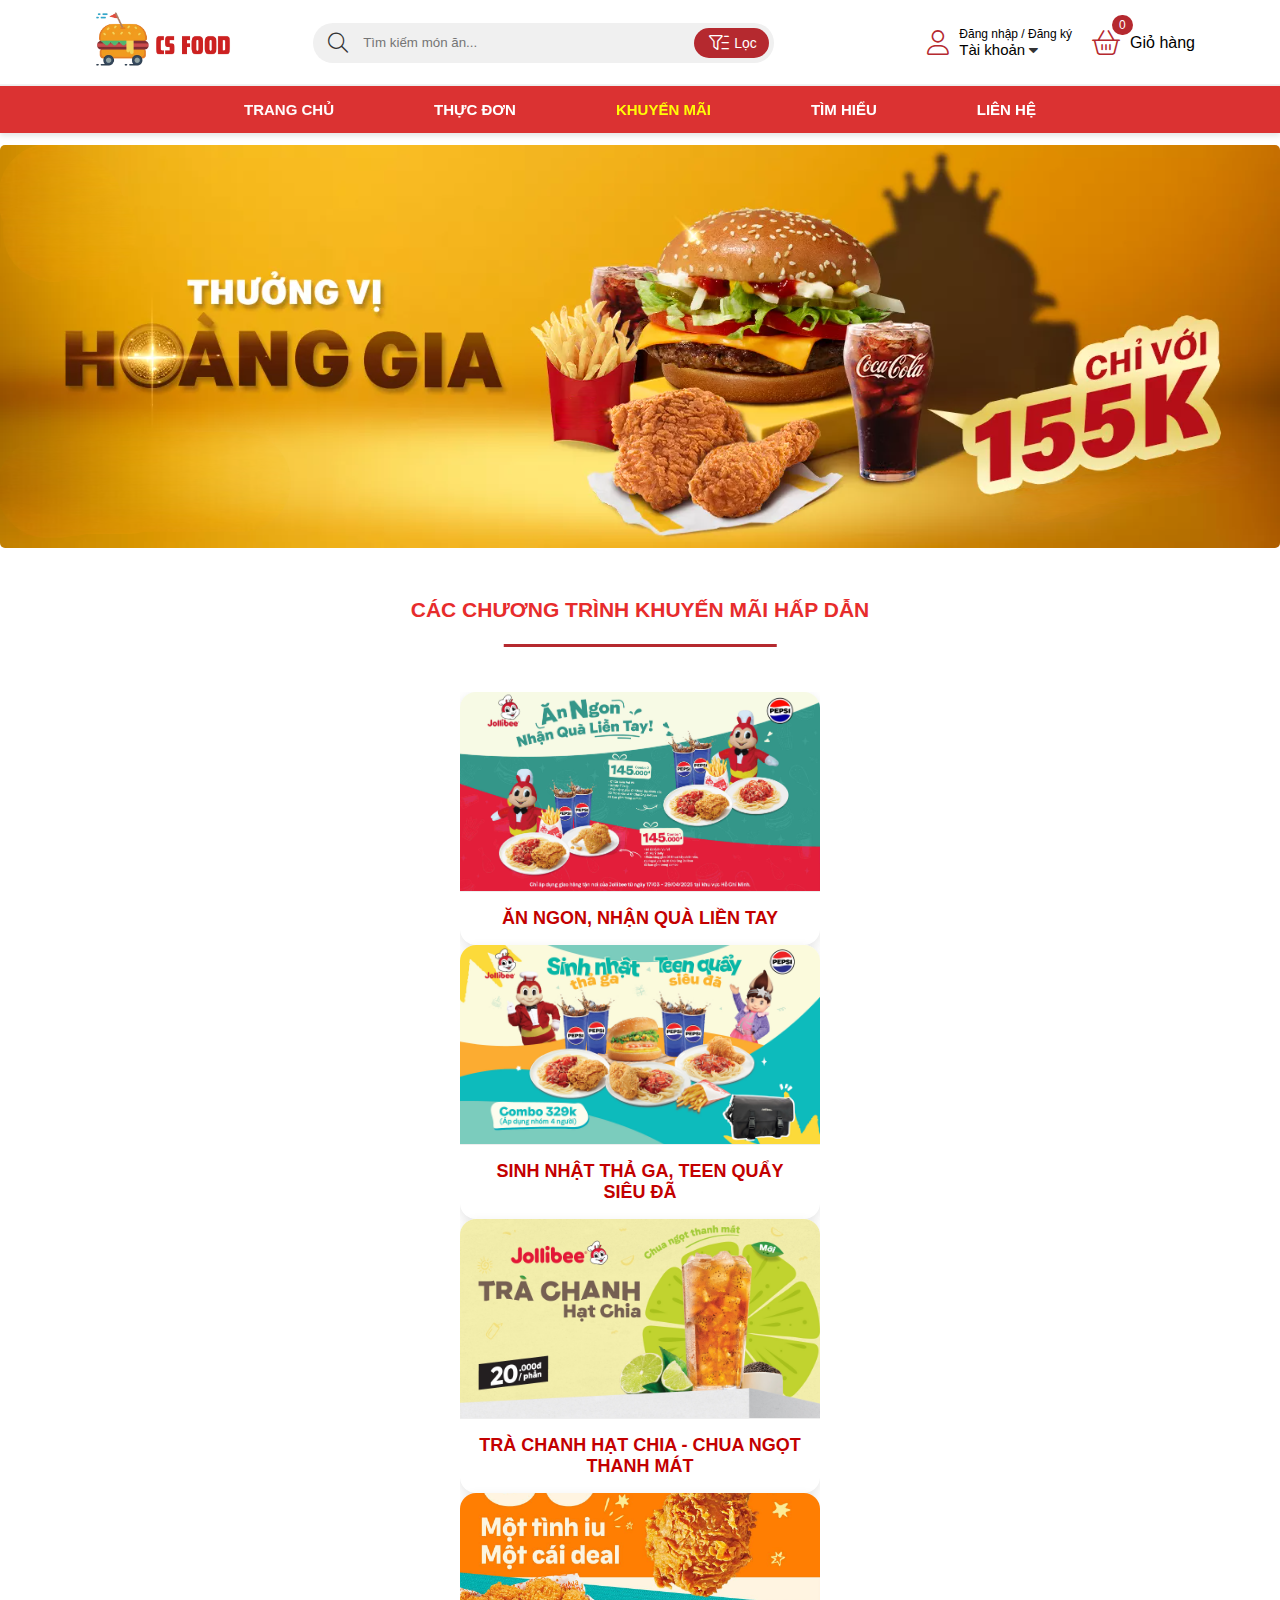
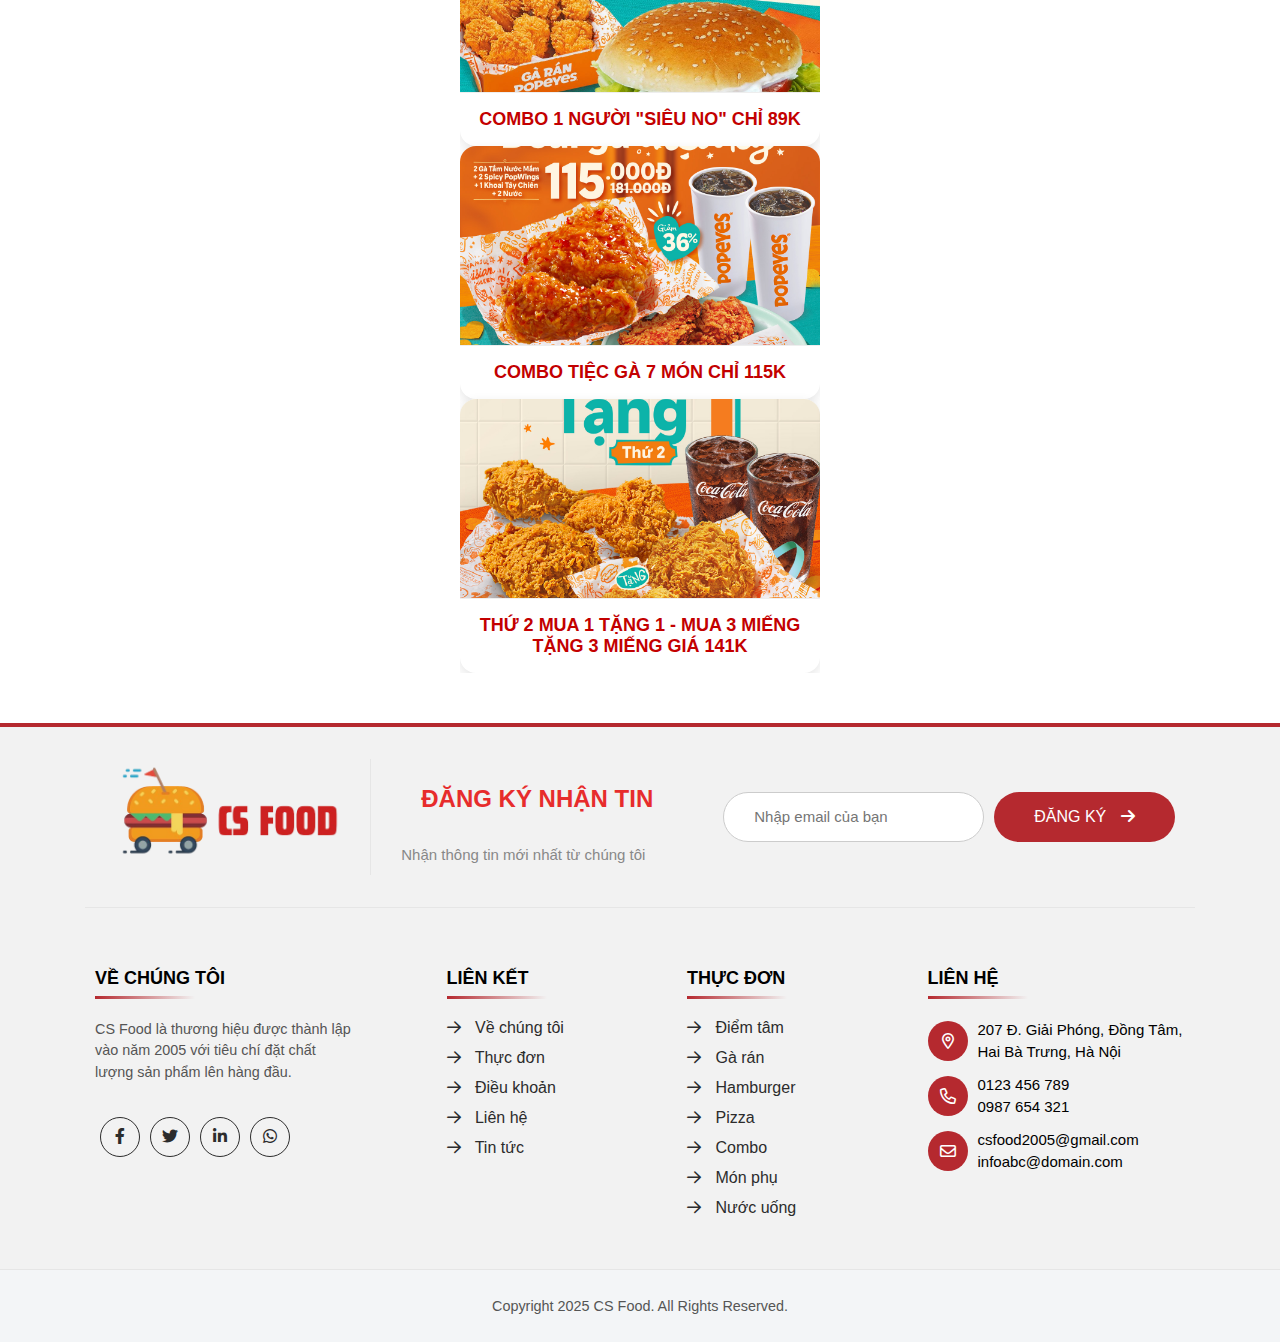
<file: khuyenmai.html>
<!DOCTYPE html>
<html lang="en">

<head>
    <meta charset="UTF-8">
    <meta http-equiv="X-UA-Compatible" content="IE=edge">
    <meta name="viewport" content="width=device-width, initial-scale=1.0">
    <title>CS Food</title>
    <link href='./assets/img/car_1411441.png' rel='icon' type='image/x-icon' />
    <link rel="stylesheet" href="./assets/css/main.css">
    <link rel="stylesheet" href="./assets/css/home-responsive.css">
    <link rel="stylesheet" href="./assets/css/toast-message.css">
    <link rel="stylesheet" href="./assets/font/font-awesome-pro-v6-6.2.0/css/all.min.css" />
</head>

<body>
    <header>
        <div class="header-middle">
            <div class="container">
                <div class="header-middle-left">
                    <div class="header-logo">
                        <a href="">
                            <img src="./assets/img/CS-removebg-preview.png" alt="" class="header-logo-img">
                        </a>
                    </div>
                </div>
                <div class="header-middle-center">
                    <form action="" class="form-search">
                        <span class="search-btn"><i class="fa-light fa-magnifying-glass"></i></span>
                        <input type="text" class="form-search-input" placeholder="Tìm kiếm món ăn..."
                            oninput="searchProducts()">
                        <button class="filter-btn"><i class="fa-light fa-filter-list"></i><span>Lọc</span></button>
                    </form>
                </div>
                <div class="header-middle-right">
                    <ul class="header-middle-right-list">
                        <li class="header-middle-right-item dnone open" onclick="openSearchMb()">
                            <div class="cart-icon-menu">
                                <i class="fa-light fa-magnifying-glass"></i>
                            </div>
                        </li>
                        <li class="header-middle-right-item close" onclick="closeSearchMb()">
                            <div class="cart-icon-menu">
                                <i class="fa-light fa-circle-xmark"></i>
                            </div>
                        </li>
                        <li class="header-middle-right-item dropdown open">
                            <i class="fa-light fa-user"></i>
                            <div class="auth-container">
                                <span class="text-dndk">Đăng nhập / Đăng ký</span>
                                <span class="text-tk">Tài khoản <i class="fa-sharp fa-solid fa-caret-down"></i></span>
                            </div>
                            <ul class="header-middle-right-menu">
                                <li><a id="login" href="javascript:;"><i class="fa-light fa-right-to-bracket"></i> Đăng
                                        nhập</a></li>
                                <li><a id="signup" href="javascript:;"><i class="fa-light fa-user-plus"></i> Đăng ký</a>
                                </li>
                            </ul>
                        </li>
                        <li class="header-middle-right-item open" onclick="openCart()">
                            <div class="cart-icon-menu">
                                <i class="fa-light fa-basket-shopping"></i>
                                <span class="count-product-cart">0</span>
                            </div>
                            <span>Giỏ hàng</span>
                        </li>
                    </ul>
                </div>
            </div>
        </div>
    </header>
    <nav class="header-bottom" style="background: #db3232; border-top: 1px solid #eee;">
        <div class="container">
            <ul class="menu-list"
                style="display: flex; flex-wrap: wrap; justify-content: center; gap: 60px; list-style: none; margin: 0; padding: 0;">
                <li><a href="index.html" class="menu-link"
                        style="color: #fffbfb; font-weight: 600; text-decoration: none; transition: 0.3s;">Trang chủ</a>
                </li>
                <li><a href="menu.html" class="menu-link"
                        style="color: #ffffff; font-weight: 600; text-decoration: none; transition: 0.3s;">Thực đơn</a>
                </li>
                <li><a href="khuyenmai.html" class="menu-link active"
                        style="color: #fdfdfd; font-weight: 600; text-decoration: none; transition: 0.3s;">Khuyến
                        mãi</a>
                </li>
                <li><a href="about.html" class="menu-link"
                        style="color: #ffffff; font-weight: 600; text-decoration: none; transition: 0.3s;">Tìm hiểu</a>
                </li>
                <li><a href="contact.html" class="menu-link"
                        style="color: #ffffff; font-weight: 600; text-decoration: none; transition: 0.3s;">Liên hệ</a>
                </li>
            </ul>
        </div>
    </nav>

    <div class="advanced-search">
        <div class="container">
            <div class="advanced-search-category">
                <span>Phân loại </span>
                <select name="" id="advanced-search-category-select" onchange="searchProducts()">
                    <option>Tất cả</option>
                    <option>Gà rán</option>
                    <option>Hamburger</option>
                    <option>Pizza</option>
                    <option>Combo</option>
                    <option>Món phụ</option>
                    <option>Nước uống</option>
                </select>
            </div>
            <div class="advanced-search-price">
                <span>Giá từ</span>
                <input type="number" placeholder="tối thiểu" id="min-price" onchange="searchProducts()">
                <span>đến</span>
                <input type="number" placeholder="tối đa" id="max-price" onchange="searchProducts()">
                <button id="advanced-search-price-btn"><i class="fa-light fa-magnifying-glass-dollar"></i></button>
            </div>
            <div class="advanced-search-control">
                <button id="sort-ascending" onclick="searchProducts(1)"><i
                        class="fa-regular fa-arrow-up-short-wide"></i></button>
                <button id="sort-descending" onclick="searchProducts(2)"><i
                        class="fa-regular fa-arrow-down-wide-short"></i></button>
                <button id="reset-search" onclick="searchProducts(0)"><i
                        class="fa-light fa-arrow-rotate-right"></i></button>
                <button onclick="closeSearchAdvanced()"><i class="fa-light fa-xmark"></i></button>
            </div>
        </div>
    </div>
    <main class="main-wrapper">
        <div class="home-slider" id="home-slider">
            <img src="./assets/img//x1600x504-1.png.pagespeed.ic.ibrBFmsGKw-Photoroom.png" alt="">
        </div>
        <div class="container" id="trangchu">
            <div class="home-title-block" id="home-title">
                <h2 class="home-title">Các chương trình khuyến mãi hấp dẫn</h2>
            </div>
            <section class="promotion-section container">
                <div class="promotion-section">
                    <div class="promo-container">
                        <div class="promo-box">
                            <img src="./assets/img/km-products/khuyen-mai-1.jpg" alt="ĂN NGON, NHẬN QUÀ LIỀN TAY">
                            <h3>ĂN NGON, NHẬN QUÀ LIỀN TAY</h3>
                        </div>
                        <div class="promo-box">
                            <img src="./assets/img/km-products/khuyen-mai-2.jpg" alt="Sinh nhật teen quẩy">
                            <h3>SINH NHẬT THẢ GA, TEEN QUẨY SIÊU ĐÃ</h3>
                        </div>
                        <div class="promo-box">
                            <img src="./assets/img/km-products/khuyen-mai-3.jpg" alt="Trà chanh hạt chia">
                            <h3>TRÀ CHANH HẠT CHIA - CHUA NGỌT THANH MÁT</h3>
                        </div>
                        <div class="promo-box">
                            <img src="./assets/img/km-products/khuyen-mai-4.png" alt="COMBO 1 NGƯỜI 'SIÊU NO' CHỈ 89K">
                            <h3>COMBO 1 NGƯỜI "SIÊU NO" CHỈ 89K</h3>
                        </div>
                        <div class="promo-box">
                            <img src="./assets/img/km-products/khuyen-mai-5.jpg" alt="Combo Tiệc Gà 7 món chỉ 115k">
                            <h3>COMBO TIỆC GÀ 7 MÓN CHỈ 115K</h3>
                        </div>
                        <div class="promo-box">
                            <img src="./assets/img/km-products/khuyen-mai-6.jpg" alt="Thứ 2 Mua 1 Tặng 1 - Mua 3 Miếng Tặng 3 Miếng 141K">
                            <h3>THỨ 2 MUA 1 TẶNG 1 - MUA 3 MIẾNG TẶNG 3 MIẾNG GIÁ 141K</h3>
                        </div>
                    </div>
                </div>
            </section>
            <div class="page-nav">
                <ul class="page-nav-list">
                </ul>
            </div>
        </div>
        <div class="container" id="account-user">
            <div class="main-account">
                <div class="main-account-header">
                    <h3>Thông tin tài khoản của bạn</h3>
                    <p>Quản lý thông tin để bảo mật tài khoản</p>
                </div>
                <div class="main-account-body">
                    <div class="main-account-body-col">
                        <form action="" class="info-user">
                            <div class="form-group">
                                <label for="infoname" class="form-label">Họ và tên</label>
                                <input class="form-control" type="text" name="infoname" id="infoname" placeholder="">
                            </div>
                            <div class="form-group">
                                <label for="infophone" class="form-label">Số điện thoại</label>
                                <input class="form-control" type="text" name="infophone" id="infophone" disabled="true"
                                    placeholder="">
                            </div>
                            <div class="form-group">
                                <label for="infoemail" class="form-label">Email</label>
                                <input class="form-control" type="email" name="infoemail" id="infoemail"
                                    placeholder="Thêm địa chỉ email của bạn">
                                <span class="inforemail-error form-message"></span>
                            </div>
                            <div class="form-group">
                                <label for="infoaddress" class="form-label">Địa chỉ</label>
                                <input class="form-control" type="text" name="infoaddress" id="infoaddress"
                                    placeholder="Thêm địa chỉ giao hàng của bạn">
                            </div>
                        </form>
                    </div>
                    <div class="main-account-body-col">
                        <form action="" class="change-password">
                            <div class="form-group">
                                <label for="" class="form-label w60">Mật khẩu hiện tại</label>
                                <input class="form-control" type="password" name="" id="password-cur-info"
                                    placeholder="Nhập mật khẩu hiện tại">
                                <span class="password-cur-info-error form-message"></span>
                            </div>
                            <div class="form-group">
                                <label for="" class="form-label w60">Mật khẩu mới </label>
                                <input class="form-control" type="password" name="" id="password-after-info"
                                    placeholder="Nhập mật khẩu mới">
                                <span class="password-after-info-error form-message"></span>
                            </div>
                            <div class="form-group">
                                <label for="" class="form-label w60">Xác nhận mật khẩu mới</label>
                                <input class="form-control" type="password" name="" id="password-comfirm-info"
                                    placeholder="Nhập lại mật khẩu mới">
                                <span class="password-after-comfirm-error form-message"></span>
                            </div>
                        </form>
                    </div>
                    <div class="main-account-body-row">
                        <div>
                            <button id="save-info-user" onclick="changeInformation()"><i
                                    class="fa-regular fa-floppy-disk"></i> Lưu thay đổi</button>
                        </div>
                        <div>
                            <button id="save-password" onclick="changePassword()"><i class="fa-regular fa-key"></i> Đổi
                                mật khẩu</button>
                        </div>
                    </div>
                </div>
            </div>
        </div>
        <div class="container" id="order-history">
            <div class="main-account">
                <div class="main-account-header">
                    <h3>Quản lý đơn hàng của bạn</h3>
                    <p>Xem chi tiết, trạng thái của những đơn hàng đã đặt.</p>
                </div>
                <div class="main-account-body">
                    <div class="order-history-section">
                    </div>
                </div>
            </div>
        </div>
    </main>
    <div class="modal product-detail">
        <button class="modal-close close-popup"><i class="fa-thin fa-xmark"></i></button>
        <div class="modal-container mdl-cnt" id="product-detail-content">
        </div>
    </div>
    <div class="modal signup-login">
        <div class="modal-container">
            <button class="form-close" onclick="closeModal()"><i class="fa-regular fa-xmark"></i></button>
            <div class="forms mdl-cnt">
                <div class="form-content sign-up">
                    <h3 class="form-title">
                        Đăng ký tài khoản
                    </h3>
                    <p class="form-description">Đăng ký thành viên để mua hàng và nhận những ưu đãi đặc biệt từ chúng
                        tôi </p>
                    <form action="" class="signup-form">
                        <div class="form-group">
                            <label for="fullname" class="form-label">Tên đầy đủ</label>
                            <input id="fullname" name="fullname" type="text" placeholder="VD: Nông Minh Hải"
                                class="form-control">
                            <span class="form-message-name form-message"></span>
                        </div>
                        <div class="form-group">
                            <label for="phone" class="form-label">Số điện thoại</label>
                            <input id="phone" name="phone" type="text" placeholder="Nhập số điện thoại"
                                class="form-control">
                            <span class="form-message-phone form-message"></span>
                        </div>
                        <div class="form-group">
                            <label for="password" class="form-label">Mật khẩu</label>
                            <input id="password" name="password" type="password" placeholder="Nhập mật khẩu"
                                class="form-control">
                            <span class="form-message-password form-message"></span>
                        </div>
                        <div class="form-group">
                            <label for="password_confirmation" class="form-label">Nhập lại mật khẩu</label>
                            <input id="password_confirmation" name="password_confirmation"
                                placeholder="Nhập lại mật khẩu" type="password" class="form-control">
                            <span class="form-message-password-confi form-message"></span>
                        </div>
                        <div class="form-group">
                            <input class="checkbox" name="checkbox" required="" type="checkbox" id="checkbox-signup">
                            <label for="checkbox-signup" class="form-checkbox">Tôi đồng ý với <a href="#"
                                    title="chính sách trang web" target="_blank">chính sách trang web</a></label>
                            <p class="form-message-checkbox form-message"></p>
                        </div>
                        <button class="form-submit" id="signup-button">Đăng ký</button>
                    </form>
                    <p class="change-login">Bạn đã có tài khoản ? <a href="javascript:;" class="login-link">Đăng nhập
                            ngay</a></p>
                </div>
                <div class="form-content login">
                    <h3 class="form-title">Đăng nhập tài khoản</h3>
                    <p class="form-description">Đăng nhập thành viên để mua hàng và nhận những ưu đãi đặc biệt từ chúng
                        tôi</p>
                    <form action="" class="login-form">
                        <div class="form-group">
                            <label for="phone" class="form-label">Số điện thoại</label>
                            <input id="phone-login" name="phone" type="text" placeholder="Nhập số điện thoại"
                                class="form-control">
                            <span class="form-message phonelog"></span>
                        </div>
                        <div class="form-group">
                            <label for="password" class="form-label">Mật khẩu</label>
                            <input id="password-login" name="password" type="password" placeholder="Nhập mật khẩu"
                                class="form-control">
                            <span class="form-message-check-login form-message"></span>
                        </div>
                        <button class="form-submit" id="login-button">Đăng nhập</button>
                    </form>
                    <p class="change-login">Bạn chưa có tài khoản ? <a href="javascript:;" class="signup-link">Đăng kí
                            ngay</a></p>
                </div>
            </div>
        </div>
    </div>
    <div class="modal-cart">
        <div class="cart-container">
            <div class="cart-header">
                <h3 class="cart-header-title"><i class="fa-regular fa-basket-shopping-simple"></i> Giỏ hàng</h3>
                <button class="cart-close" onclick="closeCart()"><i class="fa-sharp fa-solid fa-xmark"></i></button>
            </div>
            <div class="cart-body">
                <div class="gio-hang-trong">
                    <i class="fa-thin fa-cart-xmark"></i>
                    <p>Không có sản phẩm nào trong giỏ hàng của bạn</p>
                </div>
                <ul class="cart-list">
                </ul>
            </div>
            <div class="cart-footer">
                <div class="cart-total-price">
                    <p class="text-tt">Tổng tiền:</p>
                    <p class="text-price">0đ</p>
                </div>
                <div class="cart-footer-payment">
                    <button class="them-mon"><i class="fa-regular fa-plus"></i> Thêm món</button>
                    <button class="thanh-toan disabled">Thanh toán</button>
                </div>
            </div>
        </div>
    </div>
    <div class="modal detail-order">
        <div class="modal-container mdl-cnt">
            <h3 class="modal-container-title">Thông tin đơn hàng</h3>
            <button class="form-close" onclick="closeModal()"><i class="fa-regular fa-xmark"></i></button>
            <div class="detail-order-content">
            </div>
        </div>
    </div>
    <footer class="footer">
        <div class="container">
            <div class="footer-top">
                <div class="footer-top-content">
                    <div class="footer-top-img">
                        <img src="./assets/img/CS-removebg-preview.png" alt="">
                    </div>
                    <div class="footer-top-subbox">
                        <div class="footer-top-subs">
                            <h2 class="footer-top-subs-title">Đăng ký nhận tin</h2>
                            <p class="footer-top-subs-text">Nhận thông tin mới nhất từ chúng tôi</p>
                        </div>
                        <form class="form-ground">
                            <input type="email" class="form-ground-input" placeholder="Nhập email của bạn">
                            <button class="form-ground-btn">
                                <span>ĐĂNG KÝ</span>
                                <i class="fa-solid fa-arrow-right"></i>
                            </button>
                        </form>
                    </div>
                </div>
            </div>
        </div>
        <div class="widget-area">
            <div class="container">
                <div class="widget-row">
                    <div class="widget-row-col-1">
                        <h3 class="widget-title">Về chúng tôi</h3>
                        <div class="widget-row-col-content">
                            <p>CS Food là thương hiệu được thành lập vào năm 2005 với tiêu chí đặt chất lượng sản phẩm
                                lên hàng đầu.</p>
                        </div>
                        <div class="widget-social">
                            <div class="widget-social-item">
                                <a href="">
                                    <i class="fab fa-facebook-f"></i>
                                </a>
                            </div>
                            <div class="widget-social-item">
                                <a href="">
                                    <i class="fab fa-twitter"></i>
                                </a>
                            </div>
                            <div class="widget-social-item">
                                <a href="">
                                    <i class="fab fa-linkedin-in"></i>
                                </a>
                            </div>
                            <div class="widget-social-item">
                                <a href="">
                                    <i class="fab fa-whatsapp"></i>
                                </a>
                            </div>
                        </div>
                    </div>
                    <div class="widget-row-col">
                        <h3 class="widget-title">Liên kết</h3>
                        <ul class="widget-contact">
                            <li class="widget-contact-item">
                                <a href="">
                                    <i class="fa-regular fa-arrow-right"></i>
                                    <span>Về chúng tôi</span>
                                </a>
                            </li>
                            <li class="widget-contact-item">
                                <a href="">
                                    <i class="fa-regular fa-arrow-right"></i>
                                    <span>Thực đơn</span>
                                </a>
                            </li>
                            <li class="widget-contact-item">
                                <a href="">
                                    <i class="fa-regular fa-arrow-right"></i>
                                    <span>Điều khoản</span>
                                </a>
                            </li>
                            <li class="widget-contact-item">
                                <a href="">
                                    <i class="fa-regular fa-arrow-right"></i>
                                    <span>Liên hệ</span>
                                </a>
                            </li>
                            <li class="widget-contact-item">
                                <a href="">
                                    <i class="fa-regular fa-arrow-right"></i>
                                    <span>Tin tức</span>
                                </a>
                            </li>
                        </ul>
                    </div>
                    <div class="widget-row-col">
                        <h3 class="widget-title">Thực đơn</h3>
                        <ul class="widget-contact">
                            <li class="widget-contact-item">
                                <a href="">
                                    <i class="fa-regular fa-arrow-right"></i>
                                    <span>Điểm tâm</span>
                                </a>
                            </li>
                            <li class="widget-contact-item">
                                <a href="">
                                    <i class="fa-regular fa-arrow-right"></i>
                                    <span>Gà rán</span>
                                </a>
                            </li>
                            <li class="widget-contact-item">
                                <a href="">
                                    <i class="fa-regular fa-arrow-right"></i>
                                    <span>Hamburger</span>
                                </a>
                            </li>
                            <li class="widget-contact-item">
                                <a href="">
                                    <i class="fa-regular fa-arrow-right"></i>
                                    <span>Pizza</span>
                                </a>
                            </li>
                            <li class="widget-contact-item">
                                <a href="">
                                    <i class="fa-regular fa-arrow-right"></i>
                                    <span>Combo</span>
                                </a>
                            </li>
                            <li class="widget-contact-item">
                                <a href="">
                                    <i class="fa-regular fa-arrow-right"></i>
                                    <span>Món phụ</span>
                                </a>
                            </li>
                            <li class="widget-contact-item">
                                <a href="">
                                    <i class="fa-regular fa-arrow-right"></i>
                                    <span>Nước uống</span>
                                </a>
                            </li>
                        </ul>
                    </div>
                    <div class="widget-row-col-1">
                        <h3 class="widget-title">Liên hệ</h3>
                        <div class="contact">
                            <div class="contact-item">
                                <div class="contact-item-icon">
                                    <i class="fa-regular fa-location-dot"></i>
                                </div>
                                <div class="contact-content">
                                    <span>207 Đ. Giải Phóng, Đồng Tâm, Hai Bà Trưng, Hà Nội</span>
                                </div>
                            </div>
                            <div class="contact-item">
                                <div class="contact-item-icon">
                                    <i class="fa-regular fa-phone"></i>
                                </div>
                                <div class="contact-content contact-item-phone">
                                    <span>0123 456 789</span>
                                    <br>
                                    <span>0987 654 321</span>
                                </div>
                            </div>
                            <div class="contact-item">
                                <div class="contact-item-icon">
                                    <i class="fa-regular fa-envelope"></i>
                                </div>
                                <div class="contact-content conatct-item-email">
                                    <span>csfood2005@gmail.com</span><br />
                                    <span>infoabc@domain.com</span>
                                </div>
                            </div>
                        </div>
                    </div>
                </div>
            </div>
        </div>
    </footer>
    <div class="copyright-wrap">
        <div class="container">
            <div class="copyright-content">
                <p>Copyright 2025 CS Food. All Rights Reserved.</p>
            </div>
        </div>
    </div>
    <div class="back-to-top">
        <a href="#"><i class="fa-regular fa-arrow-up"></i></a>
    </div>
    <div class="checkout-page">
        <div class="checkout-header">
            <div class="checkout-return">
                <button onclick="closecheckout()"><i class="fa-regular fa-chevron-left"></i></button>
            </div>
            <h2 class="checkout-title">Thanh toán</h2>
        </div>
        <main class="checkout-section container">
            <div class="checkout-col-left">
                <div class="checkout-row">
                    <div class="checkout-col-title">
                        Thông tin đơn hàng
                    </div>
                    <div class="checkout-col-content">
                        <div class="content-group">
                            <p class="checkout-content-label">Hình thức giao nhận</p>
                            <div class="checkout-type-order">
                                <button class="type-order-btn active" id="giaotannoi">
                                    <i class="fa-duotone fa-moped"
                                        style="--fa-secondary-opacity: 1.0; --fa-primary-color: dodgerblue; --fa-secondary-color: #ffb100;"></i>
                                    Giao tận nơi
                                </button>
                                <button class="type-order-btn" id="tudenlay">
                                    <i class="fa-duotone fa-box-heart"
                                        style="--fa-secondary-opacity: 1.0; --fa-primary-color: pink; --fa-secondary-color: palevioletred;"></i>
                                    Tự đến lấy
                                </button>
                            </div>
                        </div>
                        <div class="content-group">
                            <p class="checkout-content-label">Ngày giao hàng</p>
                            <div class="date-order">
                            </div>
                        </div>
                        <div class="content-group chk-ship" id="giaotannoi-group">
                            <p class="checkout-content-label">Thời gian giao hàng</p>
                            <div class="delivery-time">
                                <input type="radio" name="giaongay" id="giaongay" class="radio">
                                <label for="giaongay">Giao ngay khi xong</label>
                            </div>
                            <div class="delivery-time">
                                <input type="radio" name="giaongay" id="deliverytime" class="radio">
                                <label for="deliverytime">Giao vào giờ</label>
                                <select class="choise-time">
                                    <option data-hours="08" value="08:00" selected="selected">08:00 - 09:00</option>
                                    <option data-hours="09" value="09:00">09:00 - 10:00</option>
                                    <option data-hours="10" value="10:00">10:00 - 11:00</option>
                                    <option data-hours="11" value="11:00">11:00 - 12:00</option>
                                    <option data-hours="12" value="12:00">12:00 - 13:00</option>
                                    <option data-hours="13" value="13:00">13:00 - 14:00</option>
                                    <option data-hours="14" value="14:00">14:00 - 15:00</option>
                                    <option data-hours="15" value="15:00">15:00 - 16:00</option>
                                    <option data-hours="16" value="16:00">16:00 - 17:00</option>
                                    <option data-hours="17" value="17:00">17:00 - 18:00</option>
                                    <option data-hours="18" value="18:00">18:00 - 19:00</option>
                                    <option data-hours="19" value="19:00">19:00 - 20:00</option>
                                    <option data-hours="20" value="20:00">20:00 - 21:00</option>
                                    <option data-hours="21" value="21:00">21:00 - 22:00</option>
                                </select>
                            </div>
                        </div>
                        <div class="content-group" id="tudenlay-group">
                            <p class="checkout-content-label">Lấy hàng tại chi nhánh</p>
                            <div class="delivery-time">
                                <input type="radio" name="chinhanh" id="chinhanh-1" class="radio">
                                <label for="chinhanh-1">207 Đ. Giải Phóng, Đồng Tâm, Hai Bà Trưng, Hà Nội</label>
                            </div>
                            <div class="delivery-time">
                                <input type="radio" name="chinhanh" id="chinhanh-2" class="radio">
                                <label for="chinhanh-2">P.610, Nhà A2, Đại Học Kinh Tế Quốc Dân</label>
                            </div>
                        </div>
                        <div class="content-group">
                            <p class="checkout-content-label">Ghi chú đơn hàng</p>
                            <textarea type="text" class="note-order" placeholder="Nhập ghi chú"></textarea>
                        </div>
                    </div>
                </div>
                <div class="checkout-row">
                    <div class="checkout-col-title">
                        Thông tin người nhận
                    </div>
                    <div class="checkout-col-content">
                        <div class="content-group">
                            <form action="" class="info-nhan-hang">
                                <div class="form-group">
                                    <input id="tennguoinhan" name="tennguoinhan" type="text"
                                        placeholder="Tên người nhận" class="form-control">
                                    <span class="form-message"></span>
                                </div>
                                <div class="form-group">
                                    <input id="sdtnhan" name="sdtnhan" type="text" placeholder="Số điện thoại nhận hàng"
                                        class="form-control">
                                    <span class="form-message"></span>
                                </div>
                                <div class="form-group">
                                    <input id="diachinhan" name="diachinhan" type="text" placeholder="Địa chỉ nhận hàng"
                                        class="form-control chk-ship">
                                    <span class="form-message"></span>
                                </div>
                            </form>
                        </div>
                    </div>
                </div>
            </div>
            <div class="checkout-col-right">
                <p class="checkout-content-label">Đơn hàng</p>
                <div class="bill-total" id="list-order-checkout">
                </div>
                <div class="bill-payment">
                    <div class="total-bill-order">
                    </div>
                    <div class="policy-note">
                        Bằng việc bấm vào nút “Đặt hàng”, tôi đồng ý với
                        <a href="#" target="_blank">chính sách hoạt động</a>
                        của chúng tôi.
                    </div>
                </div>
                <div class="total-checkout">
                    <div class="text">Tổng tiền</div>
                    <div class="price-bill">
                        <div class="price-final" id="checkout-cart-price-final">0</div>
                    </div>
                </div>
                <button class="complete-checkout-btn">Đặt hàng</button>
            </div>
        </main>
    </div>
    <div id="toast"></div>
    <script src="./js/initialization.js"></script>
    <script src="./js/main.js"></script>
    <script src="./js/checkout.js"></script>
    <script src="./js/toast-message.js"></script>
</body>
</html>
</file>
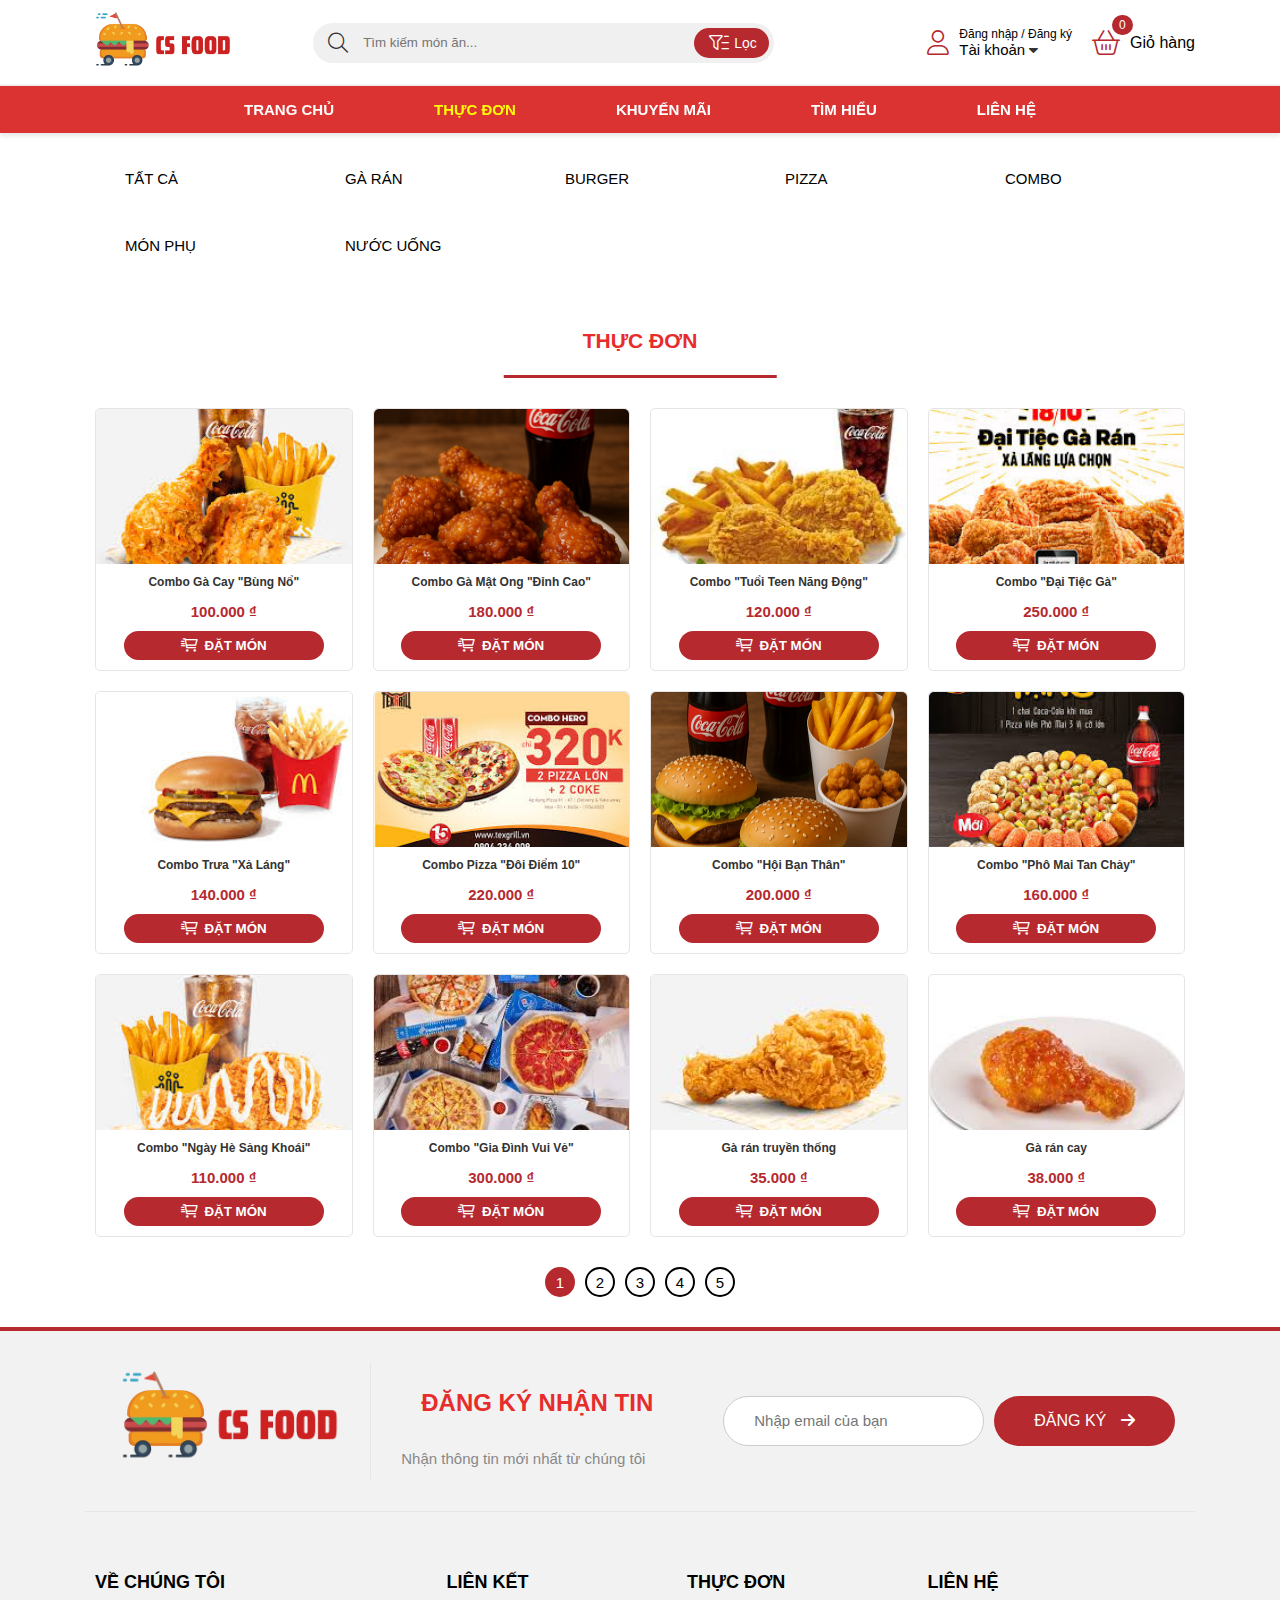
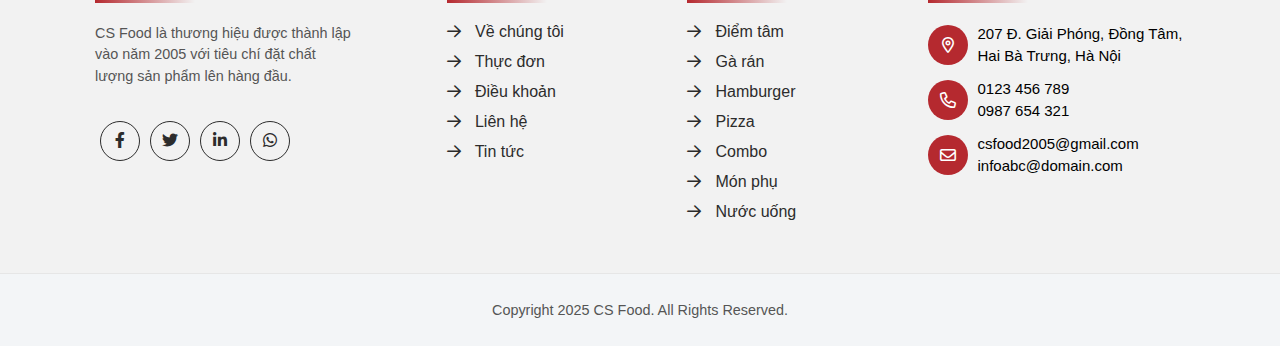
<file: menu.html>
<!DOCTYPE html>
<html lang="en">

<head>
    <meta charset="UTF-8">
    <meta http-equiv="X-UA-Compatible" content="IE=edge">
    <meta name="viewport" content="width=device-width, initial-scale=1.0">
    <title>CS Food</title>
    <link href='./assets/img/car_1411441.png' rel='icon' type='image/x-icon' />
    <link rel="stylesheet" href="./assets/css/main.css">
    <link rel="stylesheet" href="./assets/css/home-responsive.css">
    <link rel="stylesheet" href="./assets/css/toast-message.css">
    <link rel="stylesheet" href="./assets/font/font-awesome-pro-v6-6.2.0/css/all.min.css" />
</head>

<body>
    <header>
        <div class="header-middle">
            <div class="container">
                <div class="header-middle-left">
                    <div class="header-logo">
                        <a href="">
                            <img src="./assets/img/CS-removebg-preview.png" alt="" class="header-logo-img">
                        </a>
                    </div>
                </div>
                <div class="header-middle-center">
                    <form action="" class="form-search">
                        <span class="search-btn"><i class="fa-light fa-magnifying-glass"></i></span>
                        <input type="text" class="form-search-input" placeholder="Tìm kiếm món ăn..."
                            oninput="searchProducts()">
                        <button class="filter-btn"><i class="fa-light fa-filter-list"></i><span>Lọc</span></button>
                    </form>
                </div>
                <div class="header-middle-right">
                    <ul class="header-middle-right-list">
                        <li class="header-middle-right-item dnone open" onclick="openSearchMb()">
                            <div class="cart-icon-menu">
                                <i class="fa-light fa-magnifying-glass"></i>
                            </div>
                        </li>
                        <li class="header-middle-right-item close" onclick="closeSearchMb()">
                            <div class="cart-icon-menu">
                                <i class="fa-light fa-circle-xmark"></i>
                            </div>
                        </li>
                        <li class="header-middle-right-item dropdown open">
                            <i class="fa-light fa-user"></i>
                            <div class="auth-container">
                                <span class="text-dndk">Đăng nhập / Đăng ký</span>
                                <span class="text-tk">Tài khoản <i class="fa-sharp fa-solid fa-caret-down"></i></span>
                            </div>
                            <ul class="header-middle-right-menu">
                                <li><a id="login" href="javascript:;"><i class="fa-light fa-right-to-bracket"></i> Đăng
                                        nhập</a></li>
                                <li><a id="signup" href="javascript:;"><i class="fa-light fa-user-plus"></i> Đăng ký</a>
                                </li>
                            </ul>
                        </li>
                        <li class="header-middle-right-item open" onclick="openCart()">
                            <div class="cart-icon-menu">
                                <i class="fa-light fa-basket-shopping"></i>
                                <span class="count-product-cart">0</span>
                            </div>
                            <span>Giỏ hàng</span>
                        </li>
                    </ul>
                </div>
            </div>
        </div>
    </header>
    <nav class="header-bottom" style="background: #db3232; border-top: 1px solid #eee;">
        <div class="container">
            <ul class="menu-list"
                style="display: flex; flex-wrap: wrap; justify-content: center; gap: 60px; list-style: none; margin: 0; padding: 0;">
                <li><a href="index.html" class="menu-link "
                        style="color: #fffbfb; font-weight: 600; text-decoration: none; transition: 0.3s;">Trang chủ</a>
                </li>
                <li><a href="menu.html" class="menu-link active"
                        style="color: #ffffff; font-weight: 600; text-decoration: none; transition: 0.3s;">Thực đơn</a>
                </li>
                <li><a href="khuyenmai.html" class="menu-link"
                        style="color: #fdfdfd; font-weight: 600; text-decoration: none; transition: 0.3s;">Khuyến
                        mãi</a>
                </li>
                <li><a href="about.html" class="menu-link"
                        style="color: #ffffff; font-weight: 600; text-decoration: none; transition: 0.3s;">Tìm hiểu</a>
                </li>
                <li><a href="contact.html" class="menu-link"
                        style="color: #ffffff; font-weight: 600; text-decoration: none; transition: 0.3s;">Liên hệ</a>
                </li>
            </ul>
        </div>
    </nav>
    <div class="advanced-search">
        <div class="container">
            <div class="advanced-search-category">
                <span>Phân loại </span>
                <select name="" id="advanced-search-category-select" onchange="searchProducts()">
                    <option>Tất cả</option>
                    <option>Gà rán</option>
                    <option>Hamburger</option>
                    <option>Pizza</option>
                    <option>Combo</option>
                    <option>Món phụ</option>
                    <option>Nước uống</option>
                </select>
            </div>
            <div class="advanced-search-price">
                <span>Giá từ</span>
                <input type="number" placeholder="tối thiểu" id="min-price" onchange="searchProducts()">
                <span>đến</span>
                <input type="number" placeholder="tối đa" id="max-price" onchange="searchProducts()">
                <button id="advanced-search-price-btn"><i class="fa-light fa-magnifying-glass-dollar"></i></button>
            </div>
            <div class="advanced-search-control">
                <button id="sort-ascending" onclick="searchProducts(1)"><i
                        class="fa-regular fa-arrow-up-short-wide"></i></button>
                <button id="sort-descending" onclick="searchProducts(2)"><i
                        class="fa-regular fa-arrow-down-wide-short"></i></button>
                <button id="reset-search" onclick="searchProducts(0)"><i
                        class="fa-light fa-arrow-rotate-right"></i></button>
                <button onclick="closeSearchAdvanced()"><i class="fa-light fa-xmark"></i></button>
            </div>
        </div>
    </div>
    <main class="main-wrapper">
        <div class="container" id="trangchu">
            <ul class="menu-list" id="home-service"
                style="display: grid; grid-auto-flow: row; grid-template-columns: repeat(auto-fit, minmax(200px, 1fr)); gap: 20px;">
                <li class="menu-list-item" onclick="showCategory('all')"><a href="javascript:;" class="menu-link">Tất cả</a></li>
                <li class="menu-list-item" onclick="showCategory('Gà rán')"><a href="javascript:;" class="menu-link">Gà rán</a></li>
                <li class="menu-list-item" onclick="showCategory('Hamburger')"><a href="javascript:;" class="menu-link">Burger</a></li>
                <li class="menu-list-item" onclick="showCategory('Pizza')"><a href="javascript:;" class="menu-link">Pizza</a></li>
                <li class="menu-list-item" onclick="showCategory('Combo')"><a href="javascript:;" class="menu-link">Combo</a></li>
                <li class="menu-list-item" onclick="showCategory('Món phụ')"><a href="javascript:;" class="menu-link">Món phụ</a></li>
                <li class="menu-list-item" onclick="showCategory('Nước uống')"><a href="javascript:;" class="menu-link">Nước uống</a></li>
            </ul>
            <div class="home-title-block" id="home-title">
                <h2 class="home-title">thực đơn</h2>
            </div>
            <div class="home-products" id="home-products">
            </div>
            <div class="page-nav">
                <ul class="page-nav-list">
                </ul>
            </div>
        </div>
        <div class="container" id="account-user">
            <div class="main-account">
                <div class="main-account-header">
                    <h3>Thông tin tài khoản của bạn</h3>
                    <p>Quản lý thông tin để bảo mật tài khoản</p>
                </div>
                <div class="main-account-body">
                    <div class="main-account-body-col">
                        <form action="" class="info-user">
                            <div class="form-group">
                                <label for="infoname" class="form-label">Họ và tên</label>
                                <input class="form-control" type="text" name="infoname" id="infoname" placeholder="">
                            </div>
                            <div class="form-group">
                                <label for="infophone" class="form-label">Số điện thoại</label>
                                <input class="form-control" type="text" name="infophone" id="infophone" disabled="true"
                                    placeholder="">
                            </div>
                            <div class="form-group">
                                <label for="infoemail" class="form-label">Email</label>
                                <input class="form-control" type="email" name="infoemail" id="infoemail"
                                    placeholder="Thêm địa chỉ email của bạn">
                                <span class="inforemail-error form-message"></span>
                            </div>
                            <div class="form-group">
                                <label for="infoaddress" class="form-label">Địa chỉ</label>
                                <input class="form-control" type="text" name="infoaddress" id="infoaddress"
                                    placeholder="Thêm địa chỉ giao hàng của bạn">
                            </div>
                        </form>
                    </div>
                    <div class="main-account-body-col">
                        <form action="" class="change-password">
                            <div class="form-group">
                                <label for="" class="form-label w60">Mật khẩu hiện tại</label>
                                <input class="form-control" type="password" name="" id="password-cur-info"
                                    placeholder="Nhập mật khẩu hiện tại">
                                <span class="password-cur-info-error form-message"></span>
                            </div>
                            <div class="form-group">
                                <label for="" class="form-label w60">Mật khẩu mới </label>
                                <input class="form-control" type="password" name="" id="password-after-info"
                                    placeholder="Nhập mật khẩu mới">
                                <span class="password-after-info-error form-message"></span>
                            </div>
                            <div class="form-group">
                                <label for="" class="form-label w60">Xác nhận mật khẩu mới</label>
                                <input class="form-control" type="password" name="" id="password-comfirm-info"
                                    placeholder="Nhập lại mật khẩu mới">
                                <span class="password-after-comfirm-error form-message"></span>
                            </div>
                        </form>
                    </div>
                    <div class="main-account-body-row">
                        <div>
                            <button id="save-info-user" onclick="changeInformation()"><i
                                    class="fa-regular fa-floppy-disk"></i> Lưu thay đổi</button>
                        </div>
                        <div>
                            <button id="save-password" onclick="changePassword()"><i class="fa-regular fa-key"></i> Đổi
                                mật khẩu</button>
                        </div>
                    </div>
                </div>
            </div>
        </div>
        <div class="container" id="order-history">
            <div class="main-account">
                <div class="main-account-header">
                    <h3>Quản lý đơn hàng của bạn</h3>
                    <p>Xem chi tiết, trạng thái của những đơn hàng đã đặt.</p>
                </div>
                <div class="main-account-body">
                    <div class="order-history-section">
                    </div>
                </div>
            </div>
        </div>
    </main>
    <div class="modal product-detail">
        <button class="modal-close close-popup"><i class="fa-thin fa-xmark"></i></button>
        <div class="modal-container mdl-cnt" id="product-detail-content">
        </div>
    </div>
    <div class="modal signup-login">
        <div class="modal-container">
            <button class="form-close" onclick="closeModal()"><i class="fa-regular fa-xmark"></i></button>
            <div class="forms mdl-cnt">
                <div class="form-content sign-up">
                    <h3 class="form-title">
                        Đăng ký tài khoản
                    </h3>
                    <p class="form-description">Đăng ký thành viên để mua hàng và nhận những ưu đãi đặc biệt từ chúng
                        tôi </p>
                    <form action="" class="signup-form">
                        <div class="form-group">
                            <label for="fullname" class="form-label">Tên đầy đủ</label>
                            <input id="fullname" name="fullname" type="text" placeholder="VD: Nông Minh Hải"
                                class="form-control">
                            <span class="form-message-name form-message"></span>
                        </div>
                        <div class="form-group">
                            <label for="phone" class="form-label">Số điện thoại</label>
                            <input id="phone" name="phone" type="text" placeholder="Nhập số điện thoại"
                                class="form-control">
                            <span class="form-message-phone form-message"></span>
                        </div>
                        <div class="form-group">
                            <label for="password" class="form-label">Mật khẩu</label>
                            <input id="password" name="password" type="password" placeholder="Nhập mật khẩu"
                                class="form-control">
                            <span class="form-message-password form-message"></span>
                        </div>
                        <div class="form-group">
                            <label for="password_confirmation" class="form-label">Nhập lại mật khẩu</label>
                            <input id="password_confirmation" name="password_confirmation"
                                placeholder="Nhập lại mật khẩu" type="password" class="form-control">
                            <span class="form-message-password-confi form-message"></span>
                        </div>
                        <div class="form-group">
                            <input class="checkbox" name="checkbox" required="" type="checkbox" id="checkbox-signup">
                            <label for="checkbox-signup" class="form-checkbox">Tôi đồng ý với <a href="#"
                                    title="chính sách trang web" target="_blank">chính sách trang web</a></label>
                            <p class="form-message-checkbox form-message"></p>
                        </div>
                        <button class="form-submit" id="signup-button">Đăng ký</button>
                    </form>
                    <p class="change-login">Bạn đã có tài khoản ? <a href="javascript:;" class="login-link">Đăng nhập
                            ngay</a></p>
                </div>
                <div class="form-content login">
                    <h3 class="form-title">Đăng nhập tài khoản</h3>
                    <p class="form-description">Đăng nhập thành viên để mua hàng và nhận những ưu đãi đặc biệt từ chúng
                        tôi</p>
                    <form action="" class="login-form">
                        <div class="form-group">
                            <label for="phone" class="form-label">Số điện thoại</label>
                            <input id="phone-login" name="phone" type="text" placeholder="Nhập số điện thoại"
                                class="form-control">
                            <span class="form-message phonelog"></span>
                        </div>
                        <div class="form-group">
                            <label for="password" class="form-label">Mật khẩu</label>
                            <input id="password-login" name="password" type="password" placeholder="Nhập mật khẩu"
                                class="form-control">
                            <span class="form-message-check-login form-message"></span>
                        </div>
                        <button class="form-submit" id="login-button">Đăng nhập</button>
                    </form>
                    <p class="change-login">Bạn chưa có tài khoản ? <a href="javascript:;" class="signup-link">Đăng kí
                            ngay</a></p>
                </div>
            </div>
        </div>
    </div>
    <div class="modal-cart">
        <div class="cart-container">
            <div class="cart-header">
                <h3 class="cart-header-title"><i class="fa-regular fa-basket-shopping-simple"></i> Giỏ hàng</h3>
                <button class="cart-close" onclick="closeCart()"><i class="fa-sharp fa-solid fa-xmark"></i></button>
            </div>
            <div class="cart-body">
                <div class="gio-hang-trong">
                    <i class="fa-thin fa-cart-xmark"></i>
                    <p>Không có sản phẩm nào trong giỏ hàng của bạn</p>
                </div>
                <ul class="cart-list">
                </ul>
            </div>
            <div class="cart-footer">
                <div class="cart-total-price">
                    <p class="text-tt">Tổng tiền:</p>
                    <p class="text-price">0đ</p>
                </div>
                <div class="cart-footer-payment">
                    <button class="them-mon"><i class="fa-regular fa-plus"></i> Thêm món</button>
                    <button class="thanh-toan disabled">Thanh toán</button>
                </div>
            </div>
        </div>
    </div>
    <div class="modal detail-order">
        <div class="modal-container mdl-cnt">
            <h3 class="modal-container-title">Thông tin đơn hàng</h3>
            <button class="form-close" onclick="closeModal()"><i class="fa-regular fa-xmark"></i></button>
            <div class="detail-order-content">
            </div>
        </div>
    </div>
    <footer class="footer">
        <div class="container">
            <div class="footer-top">
                <div class="footer-top-content">
                    <div class="footer-top-img">
                        <img src="./assets/img/CS-removebg-preview.png" alt="">
                    </div>
                    <div class="footer-top-subbox">
                        <div class="footer-top-subs">
                            <h2 class="footer-top-subs-title">Đăng ký nhận tin</h2>
                            <p class="footer-top-subs-text">Nhận thông tin mới nhất từ chúng tôi</p>
                        </div>
                        <form class="form-ground">
                            <input type="email" class="form-ground-input" placeholder="Nhập email của bạn">
                            <button class="form-ground-btn">
                                <span>ĐĂNG KÝ</span>
                                <i class="fa-solid fa-arrow-right"></i>
                            </button>
                        </form>
                    </div>
                </div>
            </div>
        </div>
        <div class="widget-area">
            <div class="container">
                <div class="widget-row">
                    <div class="widget-row-col-1">
                        <h3 class="widget-title">Về chúng tôi</h3>
                        <div class="widget-row-col-content">
                            <p>CS Food là thương hiệu được thành lập vào năm 2005 với tiêu chí đặt chất lượng sản phẩm
                                lên hàng đầu.</p>
                        </div>
                        <div class="widget-social">
                            <div class="widget-social-item">
                                <a href="">
                                    <i class="fab fa-facebook-f"></i>
                                </a>
                            </div>
                            <div class="widget-social-item">
                                <a href="">
                                    <i class="fab fa-twitter"></i>
                                </a>
                            </div>
                            <div class="widget-social-item">
                                <a href="">
                                    <i class="fab fa-linkedin-in"></i>
                                </a>
                            </div>
                            <div class="widget-social-item">
                                <a href="">
                                    <i class="fab fa-whatsapp"></i>
                                </a>
                            </div>
                        </div>
                    </div>
                    <div class="widget-row-col">
                        <h3 class="widget-title">Liên kết</h3>
                        <ul class="widget-contact">
                            <li class="widget-contact-item">
                                <a href="">
                                    <i class="fa-regular fa-arrow-right"></i>
                                    <span>Về chúng tôi</span>
                                </a>
                            </li>
                            <li class="widget-contact-item">
                                <a href="">
                                    <i class="fa-regular fa-arrow-right"></i>
                                    <span>Thực đơn</span>
                                </a>
                            </li>
                            <li class="widget-contact-item">
                                <a href="">
                                    <i class="fa-regular fa-arrow-right"></i>
                                    <span>Điều khoản</span>
                                </a>
                            </li>
                            <li class="widget-contact-item">
                                <a href="">
                                    <i class="fa-regular fa-arrow-right"></i>
                                    <span>Liên hệ</span>
                                </a>
                            </li>
                            <li class="widget-contact-item">
                                <a href="">
                                    <i class="fa-regular fa-arrow-right"></i>
                                    <span>Tin tức</span>
                                </a>
                            </li>
                        </ul>
                    </div>
                    <div class="widget-row-col">
                        <h3 class="widget-title">Thực đơn</h3>
                        <ul class="widget-contact">
                            <li class="widget-contact-item">
                                <a href="">
                                    <i class="fa-regular fa-arrow-right"></i>
                                    <span>Điểm tâm</span>
                                </a>
                            </li>
                            <li class="widget-contact-item">
                                <a href="">
                                    <i class="fa-regular fa-arrow-right"></i>
                                    <span>Gà rán</span>
                                </a>
                            </li>
                            <li class="widget-contact-item">
                                <a href="">
                                    <i class="fa-regular fa-arrow-right"></i>
                                    <span>Hamburger</span>
                                </a>
                            </li>
                            <li class="widget-contact-item">
                                <a href="">
                                    <i class="fa-regular fa-arrow-right"></i>
                                    <span>Pizza</span>
                                </a>
                            </li>
                            <li class="widget-contact-item">
                                <a href="">
                                    <i class="fa-regular fa-arrow-right"></i>
                                    <span>Combo</span>
                                </a>
                            </li>
                            <li class="widget-contact-item">
                                <a href="">
                                    <i class="fa-regular fa-arrow-right"></i>
                                    <span>Món phụ</span>
                                </a>
                            </li>
                            <li class="widget-contact-item">
                                <a href="">
                                    <i class="fa-regular fa-arrow-right"></i>
                                    <span>Nước uống</span>
                                </a>
                            </li>
                        </ul>
                    </div>
                    <div class="widget-row-col-1">
                        <h3 class="widget-title">Liên hệ</h3>
                        <div class="contact">
                            <div class="contact-item">
                                <div class="contact-item-icon">
                                    <i class="fa-regular fa-location-dot"></i>
                                </div>
                                <div class="contact-content">
                                    <span>207 Đ. Giải Phóng, Đồng Tâm, Hai Bà Trưng, Hà Nội</span>
                                </div>
                            </div>
                            <div class="contact-item">
                                <div class="contact-item-icon">
                                    <i class="fa-regular fa-phone"></i>
                                </div>
                                <div class="contact-content contact-item-phone">
                                    <span>0123 456 789</span>
                                    <br>
                                    <span>0987 654 321</span>
                                </div>
                            </div>
                            <div class="contact-item">
                                <div class="contact-item-icon">
                                    <i class="fa-regular fa-envelope"></i>
                                </div>
                                <div class="contact-content conatct-item-email">
                                    <span>csfood2005@gmail.com</span><br />
                                    <span>infoabc@domain.com</span>
                                </div>
                            </div>
                        </div>
                    </div>
                </div>
            </div>
        </div>
    </footer>
    <div class="copyright-wrap">
        <div class="container">
            <div class="copyright-content">
                <p>Copyright 2025 CS Food. All Rights Reserved.</p>
            </div>
        </div>
    </div>
    <div class="back-to-top">
        <a href="#"><i class="fa-regular fa-arrow-up"></i></a>
    </div>
    <div class="checkout-page">
        <div class="checkout-header">
            <div class="checkout-return">
                <button onclick="closecheckout()"><i class="fa-regular fa-chevron-left"></i></button>
            </div>
            <h2 class="checkout-title">Thanh toán</h2>
        </div>
        <main class="checkout-section container">
            <div class="checkout-col-left">
                <div class="checkout-row">
                    <div class="checkout-col-title">
                        Thông tin đơn hàng
                    </div>
                    <div class="checkout-col-content">
                        <div class="content-group">
                            <p class="checkout-content-label">Hình thức giao nhận</p>
                            <div class="checkout-type-order">
                                <button class="type-order-btn active" id="giaotannoi">
                                    <i class="fa-duotone fa-moped"
                                        style="--fa-secondary-opacity: 1.0; --fa-primary-color: dodgerblue; --fa-secondary-color: #ffb100;"></i>
                                    Giao tận nơi
                                </button>
                                <button class="type-order-btn" id="tudenlay">
                                    <i class="fa-duotone fa-box-heart"
                                        style="--fa-secondary-opacity: 1.0; --fa-primary-color: pink; --fa-secondary-color: palevioletred;"></i>
                                    Tự đến lấy
                                </button>
                            </div>
                        </div>
                        <div class="content-group">
                            <p class="checkout-content-label">Ngày giao hàng</p>
                            <div class="date-order">
                            </div>
                        </div>
                        <div class="content-group chk-ship" id="giaotannoi-group">
                            <p class="checkout-content-label">Thời gian giao hàng</p>
                            <div class="delivery-time">
                                <input type="radio" name="giaongay" id="giaongay" class="radio">
                                <label for="giaongay">Giao ngay khi xong</label>
                            </div>
                            <div class="delivery-time">
                                <input type="radio" name="giaongay" id="deliverytime" class="radio">
                                <label for="deliverytime">Giao vào giờ</label>
                                <select class="choise-time">
                                    <option data-hours="08" value="08:00" selected="selected">08:00 - 09:00</option>
                                    <option data-hours="09" value="09:00">09:00 - 10:00</option>
                                    <option data-hours="10" value="10:00">10:00 - 11:00</option>
                                    <option data-hours="11" value="11:00">11:00 - 12:00</option>
                                    <option data-hours="12" value="12:00">12:00 - 13:00</option>
                                    <option data-hours="13" value="13:00">13:00 - 14:00</option>
                                    <option data-hours="14" value="14:00">14:00 - 15:00</option>
                                    <option data-hours="15" value="15:00">15:00 - 16:00</option>
                                    <option data-hours="16" value="16:00">16:00 - 17:00</option>
                                    <option data-hours="17" value="17:00">17:00 - 18:00</option>
                                    <option data-hours="18" value="18:00">18:00 - 19:00</option>
                                    <option data-hours="19" value="19:00">19:00 - 20:00</option>
                                    <option data-hours="20" value="20:00">20:00 - 21:00</option>
                                    <option data-hours="21" value="21:00">21:00 - 22:00</option>
                                </select>
                            </div>
                        </div>
                        <div class="content-group" id="tudenlay-group">
                            <p class="checkout-content-label">Lấy hàng tại chi nhánh</p>
                            <div class="delivery-time">
                                <input type="radio" name="chinhanh" id="chinhanh-1" class="radio">
                                <label for="chinhanh-1">207 Đ. Giải Phóng, Đồng Tâm, Hai Bà Trưng, Hà Nội</label>
                            </div>
                            <div class="delivery-time">
                                <input type="radio" name="chinhanh" id="chinhanh-2" class="radio">
                                <label for="chinhanh-2">P.610, Nhà A2, Đại Học Kinh Tế Quốc Dân</label>
                            </div>
                        </div>
                        <div class="content-group">
                            <p class="checkout-content-label">Ghi chú đơn hàng</p>
                            <textarea type="text" class="note-order" placeholder="Nhập ghi chú"></textarea>
                        </div>
                    </div>
                </div>
                <div class="checkout-row">
                    <div class="checkout-col-title">
                        Thông tin người nhận
                    </div>
                    <div class="checkout-col-content">
                        <div class="content-group">
                            <form action="" class="info-nhan-hang">
                                <div class="form-group">
                                    <input id="tennguoinhan" name="tennguoinhan" type="text"
                                        placeholder="Tên người nhận" class="form-control">
                                    <span class="form-message"></span>
                                </div>
                                <div class="form-group">
                                    <input id="sdtnhan" name="sdtnhan" type="text" placeholder="Số điện thoại nhận hàng"
                                        class="form-control">
                                    <span class="form-message"></span>
                                </div>
                                <div class="form-group">
                                    <input id="diachinhan" name="diachinhan" type="text" placeholder="Địa chỉ nhận hàng"
                                        class="form-control chk-ship">
                                    <span class="form-message"></span>
                                </div>
                            </form>
                        </div>
                    </div>
                </div>
            </div>
            <div class="checkout-col-right">
                <p class="checkout-content-label">Đơn hàng</p>
                <div class="bill-total" id="list-order-checkout">
                </div>
                <div class="bill-payment">
                    <div class="total-bill-order">
                    </div>
                    <div class="policy-note">
                        Bằng việc bấm vào nút “Đặt hàng”, tôi đồng ý với
                        <a href="#" target="_blank">chính sách hoạt động</a>
                        của chúng tôi.
                    </div>
                </div>
                <div class="total-checkout">
                    <div class="text">Tổng tiền</div>
                    <div class="price-bill">
                        <div class="price-final" id="checkout-cart-price-final">0</div>
                    </div>
                </div>
                <button class="complete-checkout-btn">Đặt hàng</button>
            </div>
        </main>
    </div>
    <div id="toast"></div>
    <script src="./js/initialization.js"></script>
    <script src="./js/main.js"></script>
    <script src="./js/checkout.js"></script>
    <script src="./js/toast-message.js"></script>
</body>
</html>
</file>
<file: assets/css/main.css>
:root {
    --white: #fff;
    --black: #000;
    --text-color: #333;
    --red: #B5292F;
}

ul,
li {
    list-style: none;
    padding: 0;
}

a {
    text-decoration: none;
}

body::-webkit-scrollbar {
    width: 3px;
}

.home-service::-webkit-scrollbar,
.menu-list::-webkit-scrollbar {
    height: 4px;
    max-width: 10px;
}

.home-service::-webkit-scrollbar-track,
.menu-list::-webkit-scrollbar-track,
body::-webkit-scrollbar-track {
    background: transparent;
}


.home-service::-webkit-scrollbar-thumb,
.menu-list::-webkit-scrollbar-thumb,
body::-webkit-scrollbar-thumb {
    background-color: rgba(0, 0, 0, 0.4);
    border-radius: 4px;
}

* {
    padding: 0;
    margin: 0;
    box-sizing: border-box;
}

html {
    scroll-behavior: smooth;
}


body {
    font-family: 'Montserrat', sans-serif;
    background-color: #fff;
    position: relative;
}

body,
input,
button,
textarea,
pre {
    font-family: 'Montserrat', sans-serif;
    -webkit-tap-highlight-color: rgba(0, 0, 0, 0)
}

input::-webkit-outer-spin-button,
input::-webkit-inner-spin-button {
    -webkit-appearance: none;
    margin: 0;
}

input[type="radio"]+label {
    display: inline-block;
    cursor: pointer;
    position: relative;
    padding-left: 30px;
    margin-right: 15px;
}

input[type="radio"]+label:before {
    content: "";
    display: block;
    width: 22px;
    height: 22px;
    margin-right: 14px;
    position: absolute;
    top: -3px;
    left: 0;
    border: 1px solid #aaa;
    background-color: #fff;
    border-radius: 50%;
}

input[type="radio"] {
    display: none !important;
}

input[type="radio"]:checked+label:after {
    content: "";
    display: block;
    position: absolute;
    top: 3px;
    left: 6px;
    width: 12px;
    height: 12px;
    border-radius: 50%;
    background: var(--red);
}

input[type="radio"]:checked+label:before {
    border: 1px solid var(--red);
}

/* Custom checkbox */
input[type="checkbox"]+label {
    display: inline-block;
    cursor: pointer;
    position: relative;
    padding-left: 30px;
    margin-right: 15px;
    font-size: 13px;
}


input[type="checkbox"]+label:before {
    content: "";
    display: block;
    width: 18px;
    height: 18px;
    margin-right: 14px;
    position: absolute;
    top: -3px;
    left: 0;
    border: 1px solid #aaa;
    background-color: #fff;
    border-radius: 3px;
}

input[type="checkbox"] {
    display: none !important;
}

input[type="checkbox"]:checked+label:after {
    content: "\f00c";
    font-family: "Font Awesome 6 Pro";
    font-size: 15px;
    line-height: 16px;
    color: var(--white);
    display: block;
    position: absolute;
    top: 0;
    left: 4px;
    width: 16px;
    height: 16px;
}

input[type="checkbox"]:checked+label:before {
    border: 1px solid var(--red);
    background-color: var(--red);
}

.container {
    max-width: 1130px;
    padding: 0 10px;
    margin: 0 auto;
}

.dnone {
    display: none !important;
}


/* Header Menu */
header {
    background-color: var(--white);
    position: sticky;
    top: 0;
    z-index: 15;
}

.header-top {
    background-color: var(--red);
    height: 30px;
    width: 100%;
    display: none;
}

.header-top .container {
    display: flex;
    justify-content: space-between;
    align-items: center;
    height: 100%;
}

.header-top-list {
    display: flex;
    align-items: center;
    column-gap: 20px;
}

.header-top-list a {
    color: var(--white);
    font-size: 14px;
}

.header-top-list a i {
    margin-right: 4px;
}

.header-middle {
    box-shadow: inset 0px -0.5px 0px #e6e6e6;
}

.header-middle .container {
    padding: 7px 10px;
    display: flex;
    align-items: center;
    justify-content: space-between;
}

.header-logo-img {
    width: 150px;
}

.header-middle-center {
    padding: 0 30px;
    flex: 1;
}

.form-search {
    display: flex;
    justify-content: center;
    position: relative;
}

.form-search-input {
    height: 40px;
    outline: none;
    border: none;
    background-color: #f0f0f0;
    padding: 10px 20px;
    padding-left: 0;
    border-top-right-radius: 99px;
    border-bottom-right-radius: 99px;
    width: 65%;
}

.filter-btn,
.search-btn {
    border: none;
    outline: none;
    font-size: 20px;
    height: 40px;
    padding: 0 15px;
    color: var(--text-color);
    cursor: pointer;
    display: flex;
    align-items: center;
}

.search-btn {
    background-color: #f0f0f0;
    border-top-left-radius: 99px;
    border-bottom-left-radius: 99px;
}

.filter-btn {
    background-color: var(--red);
    height: 30px;
    color: var(--white);
    width: 75px;
    border-radius: 99px;
    position: relative;
    right: 80px;
    top: 5px
}

.filter-btn span {
    font-size: 14px;
    margin-left: 5px;
}

.header-middle-right>ul {
    display: flex;
    column-gap: 20px;
}

.header-middle-right-item {
    display: flex;
    align-items: center;
    cursor: pointer;
}

.auth-container {
    display: flex;
    flex-direction: column;
}

.text-dndk {
    font-size: 12px;
}

.text-tk {
    font-size: 15px;
}

.header-middle-right-item {
    position: relative;
}

.header-middle-right-item i {
    font-size: 25px;
    margin-right: 10px;
    color: var(--red);
}

.text-tk i {
    font-size: 14px !important;
    color: var(--text-color) !important;
}

.cart-icon-menu {
    position: relative;
}

.cart-icon-menu span {
    color: var(--white);
    background: var(--red);
    height: 20px;
    left: 20px;
    top: -15px;
    border-radius: 40px;
    display: inline-block;
    text-align: center;
    line-height: 20px;
    font-size: 12px;
    font-weight: 500;
    position: absolute;
    padding: 0px 7px;
    z-index: 999999;
}

@keyframes slidein {
    from {
        left: -300px;
        top: 800px;
    }

    to {
        left: 20px;
        top: -15px;
    }
}


.header-middle-right-item:hover .header-middle-right-menu {
    visibility: visible;
    transform: translateY(0);
    opacity: 1;
}

.header-middle-right-menu {
    position: absolute;
    top: calc(100% + 10px);
    border-radius: 5px;
    background-color: var(--white);
    border: 1px solid rgb(239, 239, 239);
    box-shadow: rgb(0 0 0 / 18%) 0px 6px 12px 0px;
    min-width: 200px;
    z-index: 2;
    visibility: hidden;
    transform: translateY(20px);
    opacity: 0;
    transition: visibility 0.3s, transform 0.4s, opacity 0.3s;
}

.header-middle-right-menu::before{
    content: "";
    position: absolute;
    border-width: 20px 20px;
    border-style: solid;
    border-color: transparent transparent var(--white) transparent;
    top: -30px;
    left: 50%;
    transform: translateX(-50%);
    z-index: -1;
}

.header-middle-right-menu::after {
    content: "";
    position: absolute;
    background-color: transparent;
    top: -10px;
    min-width: 200px;
    height: 10px;
}

.header-middle-right-menu li a {
    font-size: 14px;
    display: inline-block;
    padding: 8px 20px;
    color: var(--text-color);
    width: 100%;
}

.header-middle-right-menu li i {
    font-size: 14px;
    margin-right: 5px;
}

.header-middle-right-menu li:hover {
    background-color: #eee;
}

.header-middle-right-menu .border {
    border-top: 1px solid #eee;
}

.header-bottom {
    transition: transform 0.6s ease;
    position: fixed;
    left: 0;
    right: 0;
    background-color: var(--white);
    box-shadow: 0 3px 5px 0 rgb(0 0 0 / 10%);
    z-index: 4;
    overflow-x: auto;
}

.header-bottom.hide {
    transform: translateY(-50px);
}

.header-middle-right-menu {
    right: 0;
}

.menu-list {
    display: flex;
    flex-wrap: nowrap;
    justify-content: flex-start;
    align-items: center;
    gap: 60px;
    list-style: none;
    margin: 0;
    padding: 10px 20px;
    overflow-x: scroll;
    scroll-behavior: smooth;
    width: max-content;
    min-width: 100%;

}

.menu-link {
    color: var(--black);
    display: inline-block;
    padding: 15px 20px;
    text-transform: uppercase;
    position: relative;
    font-size: 15px;
}

.menu-link:hover::after {
    visibility: visible;
    transform: scale(1);
    opacity: 1;
    background-color: var(--red);
}

.menu-link::after {
    content: "";
    position: absolute;
    height: 2px;
    visibility: hidden;
    transform: scale(0);
    opacity: 0;
    transition: visibility 0.3s, transform 0.3s, opacity 0.3s;
    width: 100%;
    left: 0;
    bottom: 0;
    background-color: var(--red);
    transition: all 0.3s ease;
}

.menu-link.active {
    color: #fffb07 !important;
}

.advanced-search {
    background-color: var(--white);
    position: fixed;
    z-index: 11;
    width: 100%;
    transform: translateY(-50px);
    transition: transform 0.6s ease;
}

.advanced-search.open {
    transform: translateY(0);
    box-shadow: 0 3px 5px 0 rgb(0 0 0 / 10%);
}

.advanced-search .container {
    display: flex;
    justify-content: space-around;
    align-items: center;
}

.advanced-search-price {
    display: flex;
    height: 49px;
    align-items: center;
}

#advanced-search-category-select {
    height: 35px;
    outline: none;
    border: none;
    border-radius: 5px;
    padding: 0 10px;
    background-color: #f0f0f0;
    border-right: 10px solid #f0f0f0;
    cursor: pointer;
}

.advanced-search-price input {
    border: none;
    outline: none;
    height: 35px;
    width: 140px;
    padding: 0 10px;
    background-color: #f0f0f0;
    border-radius: 5px;
}

.advanced-search span {
    margin: 0 10px;
    font-size: 15px;
    color: var(--text-color);
}

#advanced-search-price-btn,
.advanced-search-control button {
    height: 35px;
    width: 35px;
    border: none;
    outline: none;
    border-radius: 5px;
    cursor: pointer;
}

#advanced-search-price-btn {
    margin-left: 10px;
    background-color: var(--red);
    color: var(--white);
    font-size: 20px;
}

.advanced-search-control button:hover {
    background-color: var(--red);
    color: var(--white);
}

/* Main Menu */
.main-wrapper {
    overflow: hidden;
    padding-top: 60px
}


.home-title-block {
    padding: 0 10px 10px;
    scroll-margin-top: 80px;
}

.home-slider {
    display: flex;
}

.home-slider img {
    width: 100%;
    height: auto;
    object-fit: cover;
    border-radius: 5px;
}

.home-service {
    display: flex;
    margin-top: 30px;
    column-gap: 20px;
    scroll-margin-top: 30px;
    white-space: nowrap;
    overflow-x: auto;
    margin: 10px 0;
    padding: 10px 3px;
}

.home-service-item {
    box-shadow: 0px 1px 9px 2px #f1f1f1;
    width: 25%;
    display: flex;
    padding: 20px;
    align-items: center;
    border-radius: 5px;
}

.home-service-item-icon i {
    font-size: 40px;
    margin-right: 25px;
    color: var(--red);
}

.home-service-item-content-h {
    font-size: 15px;
    color: var(--text-color)
}

.home-service-item-content-desc {
    margin-top: 4px;
    font-size: 14px;
    color: #888
}

.home-title {
    font-weight: 600;
    text-align: center;
    font-size: 21px;
    position: relative;
    text-transform: uppercase;
    margin-top: 30px;
}

.home-title::after {
    content: "";
    position: absolute;
    height: 3px;
    background-color: var(--red);
    width: 25%;
    left: 50%;
    transform: translate(-50%);
    bottom: -5px;
}

.no-result {
    width: 100%;
    text-align: center;
    margin: 10px 0;
}

.no-result-h {
    font-size: 25px;
    margin: 10px
}

.no-result-p {
    width: 100%;
    color: #757575;
    text-align: center;
}

.no-result i {
    color: #757575;
    font-size: 80px;
    margin-top: 30px;
}

.home-products {
    display: flex;
    flex-wrap: wrap;
    margin-top: 15px;
}

.col-product {
    width: 25%;
    padding: 10px;
    overflow: hidden;
}

.card-product {
    background-color: var(--white);
    border-radius: 5px;
    border: 1px solid #e5e5e5;
}

.card-header {
    border-top-left-radius: 5px;
    border-top-right-radius: 5px;
    overflow: hidden;
    position: relative;
}

.card-header strong {
    position: absolute;
    color: var(--white);
    background-color: var(--red);
    right: 5px;
    top: 5px;
    padding: 5px 10px;
    border-radius: 23px 23px 23px 0px;
    font-size: 12px;
    font-weight: 600;
    z-index: 1;
}

.card-image {
    height: 155px;
    width: 100%;
    object-fit: cover;
    transition: transform 0.4s ease;
    display: block;
}

.card-image:hover {
    transform: scale(1.05);
}

.card-image-link {
    display: block;
    width: 100%;
    height: 100%;
}

.card-content {
    padding: 8px 10px;
    text-align: center;
}

.card-title-link {
    color: var(--text-color);
    font-size: 12px;
    font-weight: 600;
}

.card-footer {
    padding: 5px 10px 10px;
}

.product-price {
    text-align: center;
}

.product-price .current-price {
    color: var(--red);
    font-weight: 600;
    font-size: 15px
}

.product-price .old-price {
    text-decoration: line-through;
    color: #808080;
    font-size: 13px;
    margin-left: 5px;
}

.product-buy {
    margin-top: 10px;
    display: flex;
    justify-content: center;
}

.card-button {
    background-color: var(--red);
    outline: none;
    border: none;
    width: 85%;
    padding: 7px;
    color: var(--white);
    border-radius: 20px;
    cursor: pointer;
    text-transform: uppercase;
    font-weight: 600;
}

.card-button:hover {
    box-shadow: inset 0 0 0 100px rgb(0 0 0 / 20%);

}

.card-button i {
    margin-right: 3px;
}

/* Page Nav  */

.page-nav,
.page-nav-list {
    display: flex;
    justify-content: center;
    align-items: center;
    column-gap: 10px;
    margin-top: 10px;
}

.page-nav-item a {
    display: inline-block;
    color: var(--black);
    border: 2px solid #000;
    height: 30px;
    width: 30px;
    text-align: center;
    line-height: 27px;
    border-radius: 50%;
    font-size: 15px;
}

.page-nav-item.active a,
.page-nav-item a:hover {
    background-color: var(--red);
    color: var(--white);
    border: 2px solid var(--red);
}

/*Modal Box*/
.modal {
    background-color: rgba(0, 0, 0, .6);
    position: fixed;
    top: 0;
    right: 0;
    left: 0;
    bottom: 0;
    display: flex;
    justify-content: center;
    align-items: center;
    opacity: 0;
    pointer-events: none;
    transition: opacity 0.3s ease;
    z-index: 16;
}

.modal.open {
    pointer-events: auto;
    opacity: 1;
}

.modal.open .modal-container {
    transform: scale(1);
}

.modal-close {
    background-color: rgb(0 0 0 / 40%);
    height: 50px;
    width: 50px;
    border-radius: 50%;
    font-size: 28px;
    color: var(--white);
    border: 0;
    position: absolute;
    top: 20px;
    right: 20px;
    padding: 20px;
    cursor: pointer;
    display: flex;
    justify-content: center;
    align-items: center;

}

.modal-close i {
    transition: all 0.4s;
}

.modal-close:hover i {
    transform: rotate(180deg)
}

.modal-container {
    background-color: var(--white);
    max-height: calc(100vh - 60px);
    box-shadow: 0px 4px 30px rgb(0 0 0 / 25%);
    border-radius: 5px;
    overflow: hidden;
    overflow-y: scroll;
    overflow-y: overlay;
    position: relative;
    transform: scale(0.8);
    transition: 0.3s ease;
}

.product-detail .modal-container {
    width: 585px;
}

.signup-login .modal-container {
    width: 380px;
}

.detail-order .modal-container {
    width: 550px;
}

.detail-order-content {
    padding: 20px
}

.modal-container::-webkit-scrollbar {
    width: 5px;
    height: 0;
}

.modal-container::-webkit-scrollbar-track {
    margin: 370px 0 80px;
}

.modal-container::-webkit-scrollbar-thumb {
    background: rgba(0, 0, 0, 0);
    border-radius: 10px;
    -webkit-box-shadow: rgba(255, 255, 255, 0.3) 0 0 0 1px;
    box-shadow: rgba(255, 255, 255, 0.3) 0 0 0 1px;
}

.modal-container:hover::-webkit-scrollbar-thumb {
    background: rgba(0, 0, 0, 0.45);
}

.modal-body {
    padding: 15px 20px;
}

.product-image {
    width: 100%;
    object-fit: cover;
    max-height: 375px;
}

h2.product-title {
    color: var(--black);
    font-size: 18px;
    font-weight: 600;
    margin-bottom: 10px;

}

.product-control {
    display: flex;
    justify-content: space-between;
    align-items: center;
    margin-bottom: 10px;
}

.priceBox .current-price {
    color: var(--red);
    font-weight: 600;
    font-size: 17px;
}

.priceBox .old-price {
    text-decoration: line-through;
    color: #808080;
    font-size: 13px;
    margin-left: 5px;
}

.buttons_added {
    display: -ms-inline-flexbox;
    display: inline-flex;
    white-space: nowrap;
}

.is-form {
    background-color: #f9f9f9;
    height: 25px;
    width: 25px;
    border: 1px solid #ddd;
    cursor: pointer;
    line-height: 20px;
}

.is-form:focus,
.input-text:focus {
    outline: none;
}

.is-form.plus,
.is-form.minus {
    border-radius: 50%;
}

.input-qty {
    background-color: #fff;
    height: 25px;
    width: 30px;
    text-align: center;
    font-size: 14px;
    display: inline-block;
    margin: 0 5px;
    border: 1px solid #ddd;
    padding: 0;
    border-radius: 5px;
    outline: none;
}

.input-qty::-webkit-outer-spin-button,
.input-qty::-webkit-inner-spin-button {
    --webkit-appearance: none;
    margin: 0;
}

.product-description {
    color: var(--text-color);
    font-size: 15px;
}

.notebox {
    border-top: 1px solid #eee;
    padding: 12px 20px;
}

.notebox-title {
    color: #808080;
    text-transform: uppercase;
    font-size: 13px;
    font-weight: 600;
    margin-bottom: 10px;
}

.text-note {
    width: 100%;
    height: 100px;
    border: none;
    outline: none;
    border-radius: 5px;
    padding: 15px;
    background-color: #F7F7F7;
    font-size: 14px;
}

.modal-footer {
    padding: 12px 20px;
    display: flex;
    justify-content: space-between;
    border-top: 1px solid #eee;
    background-color: var(--white);
    position: sticky;
    bottom: 0;
}

.price-total {
    display: flex;
    flex-direction: column;
}

.price-total .thanhtien {
    color: #808080;
    font-size: 13px;
}

.price-total .price {
    color: var(--red);
    font-weight: 600;
    font-size: 16px;
}

.modal-footer-control button {
    background-color: var(--red);
    border: none;
    outline: none;
    color: var(--white);
    padding: 10px 25px;
    font-size: 15px;
    border-radius: 25px;
    font-weight: 500;
    cursor: pointer;
}

/* khuyen mai */
.promotion-section {
    margin-top: 40px;
    text-align: center;
}

.promo-container {
    position: relative;
    overflow: hidden;
    width: 100%;
    max-width: 360px;
    margin: 0 auto;
}

.promo-container .promo-box {
    display: flex;
    flex-direction: column;
    transition: transform 0.5s ease;
    width: 100%;
}

.promo-box {
    background-color: white;
    border-radius: 16px;
    box-shadow: 0 4px 12px rgba(0, 0, 0, 0.1);
    overflow: hidden;
    width: 100%;
    flex-shrink: 0;
    margin: 0 auto;
    max-width: 400px;
}

.promo-box img {
    width: 100%;
    height: 200px;
    object-fit: cover;
    border-bottom: 1px solid #eee;
}
.promo-box img:hover {
    transform: scale(1.05);
}

.promo-box h3 {
    font-size: 18px;
    color: #c30000;
    padding: 16px;
    font-weight: bold;
}

/*  Sign up */

.modal.signup-login .modal-container {
    overflow: hidden;
}

.modal-container .forms {
    width: 200%;
    display: flex;
    align-items: center;
}

.modal-container.active .forms {
    height: 375px;
}

.modal-container.active .sign-up {
    margin-left: -50%;
}

.form-content {
    padding: 20px;
    width: 50%;
}

.form-title {
    text-align: center;
    padding-bottom: 10px;
    font-size: 20px;
}

.form-description {
    text-align: center;
    color: #808080;
    font-size: 14px;
}

.login-form,
.signup-form {
    margin-top: 15px;
}

.form-group {
    margin-bottom: 10px;
}

.form-label {
    margin-bottom: 5px;
    display: inline-block;
    font-size: 14px;
    font-weight: 600;
}

.form-control {
    width: 100%;
    height: 40px;
    padding: 8px 12px;
    border: 1px solid #e5e5e5;
    border-radius: 5px;
    outline: none;
    transition: border 0.3s linear;
}

.form-control.error {
    border-color: red;
}

.form-control:focus {
    border-color: var(--red);
}

.form-message {
    color: red;
    font-size: 13px;
    margin-top: 10px;
}

.form-submit {
    width: 100%;
    height: 40px;
    outline: none;
    border: none;
    color: var(--white);
    background-color: var(--red);
    border-radius: 5px;
    cursor: pointer;
    text-transform: uppercase;
}

.form-close {
    background-color: rgba(0, 0, 0, .3);
    height: 30px;
    width: 30px;
    line-height: 29px;
    position: absolute;
    right: 10px;
    top: 10px;
    z-index: 2;
    border-radius: 50%;
    border: none;
    outline: none;
    color: var(--white);
    cursor: pointer;
}

.change-login a,
label a {
    color: var(--red);
}

.change-login {
    padding-top: 15px;
    text-align: center;
    font-size: 16px;
}

/* Test login sign up */
.lg-container div {
    display: flex;
    align-items: center;
    justify-content: center;
}

.lg-container button {
    width: 50%;
    border: 0;
    outline: none;
    height: 40px;
    color: #fff;
    background-color: var(--red);
    cursor: pointer;
}

.lg-container button:first-of-type {
    border-right: 1px solid #eee;
}

/* Cart */
.modal-cart {
    background-color: rgba(0, 0, 0, .6);
    position: fixed;
    top: 0;
    right: 0;
    left: 0;
    bottom: 0;
    z-index: 16;
    display: flex;
    align-items: center;
    flex-direction: row;
    justify-content: flex-end;
    visibility: hidden;
}

.modal-cart.open {
    visibility: visible;

}

.modal-cart.open .cart-container {
    visibility: visible;
    transform: translateX(0);
}

.cart-container {
    overflow: hidden;
    position: relative;
    background-color: var(--white);
    width: 400px;
    height: calc(100% - 30px);
    right: 15px;
    border-radius: 10px;
    display: flex;
    flex-direction: column;
    padding-top: 66px;
    padding-bottom: 119px;
    transform: translateX(100%);
    visibility: hidden;
    transition: transform 0.5s cubic-bezier(0.645, 0.045, 0.355, 1), visibility 0.5s cubic-bezier(0.645, 0.045, 0.355, 1);
}

.cart-header {
    display: flex;
    justify-content: space-between;
    align-items: center;
    padding: 15px 20px;
    border-bottom: 1px solid #eee;
    position: absolute;
    top: 0;
    left: 0;
    width: 100%;
    background-color: var(--white);
}

.cart-header-title {
    font-weight: 600;
}

.cart-header-title i {
    color: var(--red);
    font-size: 20px;
    margin-right: 10px;
}

.cart-close {
    background-color: var(--white);
    border: none;
    outline: none;
    color: var(--black);
    border: 2px solid var(--black);
    padding: 10px;
    border-radius: 50%;
    height: 30px;
    width: 30px;
    display: flex;
    align-items: center;
    justify-content: center;
    font-size: 16px;
    cursor: pointer;
}

.cart-body {
    flex-grow: 1;
    padding: 10px 20px;
    overflow: auto;
}

.gio-hang-trong {
    display: flex;
    flex-direction: column;
    align-items: center;
    padding-top: 20px;
}

.gio-hang-trong i {
    font-size: 70px;
}

.gio-hang-trong p {
    font-size: 14px;
    margin-top: 20px;
}

.cart-item {
    list-style: none;
    padding: 15px 0;
    border-bottom: 1px solid #eee;
}

.cart-item-info {
    display: flex;
    justify-content: space-between;
}

.cart-item-title {
    font-size: 15px;
    width: 70%;
}

.cart-item-price {
    color: #666666;
    font-weight: 500;
    width: 30%;
    text-align: right;
    font-size: 14px;
}

.product-note {
    font-size: 13px;
    color: #808080;
    font-style: italic;
    margin-top: 5px;
}

.product-note i {
    margin-right: 5px;
}

.cart-item-control {
    display: flex;
    justify-content: space-between;
    margin-top: 10px;
}

.cart-item-delete {
    border: none;
    outline: none;
    background-color: var(--red);
    padding: 5px 10px;
    color: var(--white);
    border-radius: 5px;
    cursor: pointer;
    position: relative;
}

.cart-item-delete::before {
    content: "\f1f8";
    font-family: "Font Awesome 6 Pro";
    margin-right: 5px;
}

.cart-footer {
    padding: 20px;
    border-top: 1px solid #eee;
    position: absolute;
    bottom: 0;
    width: 100%;
}

.cart-total-price {

    display: flex;
    justify-content: space-between;
}

.cart-total-price .text-price,
.cart-total-price .text-tt {
    font-weight: 600;
    font-size: 18px;
}

.cart-total-price .text-price {
    color: red;
}

.cart-footer-payment {
    display: flex;
    column-gap: 10px;
    margin-top: 15px;
}

.cart-footer-payment button {
    outline: none;
    border: none;
    font-size: 15px;
    padding: 10px;
    border-radius: 5px;
    width: 50%;
    cursor: pointer;
}

button.them-mon {
    background-color: var(--white);
    border: 2px solid;
}

button.thanh-toan {
    background-color: var(--red);
    color: var(--white);
}

button.thanh-toan.disabled {
    cursor: default;
    opacity: 0.5;
    pointer-events: none;
}

#trangchu.hide {
    display: none;
}

#home-slider.hide {
    display: none;
}

#account-user {
    display: none !important;
}

#account-user.open {
    display: flex !important;
}

#order-history {
    display: none !important;
}

#order-history.open {
    display: flex !important;
    justify-content: center;
}

/* Trang thong tin tai khoan */

account-user {
    display: flex;
    justify-content: center;
    background-color: #fff;
}

.sidebar-account {
    width: 20%;
    margin-right: 40px;
}

.menu-account {
    border: 1px solid #dae2e6;
}

.menu-account-item {
    padding: 10px 15px;
    color: var(--text-color);
    display: block;
    height: 100%;
    font-size: 15px;
    cursor: pointer;
}

.menu-account-item:hover,
.menu-account-item.active {
    background-color: #eee;
}

.menu-account-item:not(last-child) {
    border-bottom: 1px solid #eee;
}

.menu-account-item i {
    margin-right: 5px;
}

.main-account {
    width: 80%;
    border: 1px solid #dae2e6;
    padding: 20px;
}

.main-account.active {
    display: block;
}


.main-account-header {
    padding-bottom: 15px;
    border-bottom: 1px solid #eee;
}

.main-account-body {
    display: flex;
    flex-wrap: wrap;
}

.main-account-body-row {
    width: 100%;
    display: flex;
}

.main-account-body-row>div {
    width: 50%;
}


.main-account-body-col {
    padding-top: 10px;
    width: 50%;
}

.main-account-body-col .form-group {
    margin-right: 30px;
}

#save-password,
#save-info-user {
    border: none;
    outline: none;
    color: var(--white);
    background-color: var(--red);
    padding: 10px 15px;
    cursor: pointer;
    border-radius: 5px;
}

#save-password i,
#save-info-user i {
    margin-right: 5px;
}

input[type=number] {
    --moz-appearance: textfield;
}

/* Order History */
.order-history-section {
    padding-top: 20px;
    width: 100%;
}

.order-history-group {
    border: 1px solid #e5e5e5;
    padding: 15px;
    border-radius: 10px;
    margin-bottom: 20px;
}

.order-history {
    display: flex;
    justify-content: space-between;
    margin-bottom: 15px;
    position: relative;
}

.order-history-left {
    display: flex;
}

.order-history-left img {
    width: 100px;
    height: 100px;
    object-fit: cover;
    margin-right: 14px;
    border-radius: 5px;
}

.order-history-info p {
    margin-top: 7px;
}

.order-history-info h4 {
    font-weight: 500;
    color: var(--text-color);
    font-size: 16px;
}

.order-history-note {
    color: #0000008a;
    font-size: 14px;
}

.order-history-price {
    display: flex;
    flex-direction: column;
    justify-content: center;
}

.order-history-old-price {
    font-size: 14px;
    text-decoration: line-through;
    color: #808080;
}

.order-history-current-price {
    color: var(--red);
    font-weight: 500;
}

.order-history-control {
    border-top: 1px solid #f0f0f0;
    padding-top: 20px;
    display: flex;
    justify-content: space-between;
}

#order-history-detail,
.order-history-status-sp {
    background-color: #eee;
    padding: 5px 15px;
    border-radius: 15px;
    font-size: 14px;
    color: var(--text-color);
    text-transform: uppercase;
    position: relative;
}

.order-history-status-sp.complete {
    background-color: #27ae60;
    color: var(--white);
    padding-left: 35px;
}

.order-history-status-sp.complete::before {
    content: "\f00c";
    font-family: "Font Awesome 6 Pro";
    position: absolute;
    left: 16px;
    top: 50%;
    transform: translateY(-50%);
}

.order-history-status-sp.no-complete {
    background-color: #f04e2e;
    color: var(--white);
    padding-left: 35px;
}

.order-history-status-sp.no-complete::before {
    content: "\e1d4";
    font-family: "Font Awesome 6 Pro";
    position: absolute;
    left: 16px;
    top: 50%;
    transform: translateY(-50%);
}

#order-history-detail {
    outline: none;
    border: none;
    cursor: pointer;
    background-color: #e5e5e5;
    color: var(--text-color);
}

#order-history-detail i {
    margin-right: 5px;
}

.order-history-total-desc {
    font-size: 15px;
    margin-right: 15px;
}

.order-history-toltal-price {
    color: var(--red);
    font-size: 22px;
    font-weight: 500;
}

.empty-order-section {
    text-align: center;
}

.empty-order-img {
    width: 250px;
    margin-bottom: 20px;
}

/* Footer */
/* Css footer */
.footer {
    background-color: #f2f2f2;
    margin-top: 30px;
    border-top: 4px solid var(--red);
}

.footer .container {
    margin: 0 auto;
    display: block;
}

.footer-top {
    padding: 32px 0;
    border-bottom: 1px solid #e6e6e6;
    display: flex;
    justify-content: center;
    align-items: center;
    font-size: 16px;
    font-weight: 600;
}

.footer-top-content {
    display: flex;
    line-height: 26px;
    justify-content: space-between;
}

.footer-top-img {
    border-right: 1px solid #e6e6e6;
    padding-right: 25px;
}

.footer-top-img img {
    width: 240px;
}

.footer-top-subbox {
    display: flex;
    justify-content: space-between;
    align-items: center;
    margin-left: 30px;
}

.footer-top-subs-title {
    font-size: 24px;
    font-weight: 700;
    text-transform: uppercase;
}

.footer-top-subs-text {
    font-size: 15px;
    color: #888;
    font-weight: 500;
    margin-bottom: 0;
    margin-top: 10px;
}

.form-ground {
    margin-left: 50px;
    line-height: 26px;
    display: flex;
}

.form-ground-input,
.form-ground-btn {
    height: 50px;
    border-radius: 99px;
    font-weight: 500;
    font-size: 16px;
}

.form-ground-input {
    padding: 0 30px;
    border: 1px solid #ccc;
    color: #4D5765;
    outline: none;
    font-size: 15px;
}

.form-ground-btn {
    margin-left: 10px;
    padding: 0 40px;
    cursor: pointer;
    background: #B5292F;
    overflow: hidden;
    outline: none;
    border: none;
    color: white;
    text-transform: uppercase;
}

.form-ground-btn span {
    margin-right: 10px;
}

.form-ground-btn:hover {
    color: #010f1c;
    background-color: #fff;
}

.widget-area {
    padding: 60px 0 30px;
}

.widget-row {
    display: flex;
    justify-content: space-between;
}

.widget-row-col {
    width: 15%;
}

.widget-row-col-1 {
    width: 25%;
}

.widget-row>div {
    padding: 0 10px 10px;
}

.widget-title {
    font-size: 18px;
    text-transform: uppercase;
    font-weight: 700;
    padding-bottom: 10px;
    margin-bottom: 20px;
    position: relative;
}

.widget-title::after {
    content: '';
    position: absolute;
    bottom: 0;
    left: 0;
    border-top: none;
    height: 3px;
    width: 100px;
    background-image: linear-gradient(to right, var(--red), transparent);
}

.widget-row-col-content {
    padding-bottom: 18px;
    font-size: 16px;
    font-weight: 400;
    line-height: 1.5;
}

.widget-social {
    display: flex;
}

.widget-social-item {
    margin: 5px;
    width: 40px;
    height: 40px;
    border-radius: 50%;
    border: 1px solid #2C2C2C;
    display: flex;
    justify-content: center;
    align-items: center;
    cursor: pointer;
    transition: transform 0.3s linear;
}

.widget-contact-item {
    margin-bottom: 12px;
}

.widget-contact-item i {
    transition: transform 0.3s linear;
}

.widget-contact-item a {
    color: #2C2C2C;
}

.widget-contact-item:hover i {
    transform: translateX(4px);
}

.widget-social-item:hover {
    background-color: var(--red);
    transform: scale(1.1);
    border: none;
}

.widget-social-item:hover i {
    color: #fff;
}

.widget-social-item i {
    color: #2C2C2C;
}

.widget-contact i {
    font-size: 16px;
    margin-right: 10px;
}

.widget-contact span {
    font-weight: 400;
}

.contact-item {
    display: flex;
    align-items: center;
    margin-bottom: 10px;
}

.contact-item-icon {
    width: 40px;
    height: 40px;
    border-radius: 50%;
    display: flex;
    justify-content: center;
    align-items: center;
    background: var(--red);
    color: var(--white)
}

.contact-content {
    margin-left: 10px;
    width: 80%;
    line-height: 1.5;
    font-size: 15px;
}

.copyright-wrap {
    background: #f3f5f7;
    color: var(--text-color);
    margin: unset;
    padding: 18px 0;
    border-top: 1px solid #e6e6e6;
}

.copyright-content {
    display: flex;
    align-items: center;
    justify-content: center;
}

/* Back to top */
.back-to-top a {
    visibility: hidden;
    opacity: 0;
    transform: scale(0) rotate(180deg);
    position: fixed;
    right: 40px;
    bottom: 70px;
    height: 40px;
    width: 40px;
    background-color: var(--red);
    color: var(--white);
    text-align: center;
    line-height: 40px;
    border-radius: 50%;
    transition: all 0.4s ease;
    z-index: 2;
}

.back-to-top.active a {
    visibility: visible;
    opacity: 1;
    transform: scale(1);
}

/* Checkout Page */
.checkout-page {
    background-color: #f5f5f5;
    position: fixed;
    top: 0;
    right: 0;
    left: 0;
    bottom: 0;
    z-index: 100;
    overflow-y: auto;
    transform: translateX(100%);
    transition: all 0.5s ease;
}

.checkout-page.active {
    transform: translateX(0);
}

.checkout-header {
    background-color: var(--white);
    text-align: center;
    padding: 20px;
    border-bottom: 1px solid #eee;
    position: sticky;
    top: 0;
    width: 100%;
    z-index: 10;
}

.checkout-return {
    float: left;
}

.checkout-return button {
    float: left;
    border: none;
    width: 30px;
    background-color: transparent;
    outline: none;
    font-size: 20px;
    cursor: pointer;
    color: var(--text-color);
}

.checkout-title {
    font-weight: 700;
    font-size: 20px;
    color: var(--text-color);
}

.checkout-section {
    padding-top: 15px;
    display: flex;
    column-gap: 20px;
}

.checkout-row,
.checkout-col-right {
    background-color: var(--white);
    border-radius: 5px;
    border: 1px solid rgba(0, 0, 0, 0.15);
    box-shadow: 0px 4px 10px rgb(0 0 0 / 3%);
    margin-bottom: 20px;
}

.checkout-col-right {
    border: 1px solid var(--red);
    padding: 15px;
    height: 100%;
}

.checkout-col-right .checkout-content-label {
    font-size: 17px;
}

.content-group {
    padding: 15px 20px
}

.checkout-content-label {
    color: var(--black);
    font-weight: 600;
    margin-bottom: 15px;
}

.checkout-col-left {
    width: 70%;

}

.checkout-col-right {
    width: 30%;

}

.checkout-col-title {
    padding: 15px 20px 15px 33px;
    position: relative;
    font-size: 15px;
    line-height: 100%;
    text-transform: uppercase;
    color: #222222;
    font-weight: 700;
    border-bottom: 1px solid #E7E7E7;
}

.checkout-col-title:before {
    background: var(--red);
    width: 4px;
    height: 17px;
    left: 20px;
    top: 50%;
    -webkit-transform: translateY(-50%);
    transform: translateY(-50%);
    display: block;
    content: "";
    position: absolute;
}

.checkout-type-order {
    display: flex;
    column-gap: 15px;
}

.type-order-btn {
    width: 50%;
    height: 50px;
    cursor: pointer;
    font-size: 16px;
    background-color: #f6f6f6;
    border: none;
    border-radius: 5px;
    display: flex;
    align-items: center;
    justify-content: center;
    font-weight: 600;
}

.type-order-btn:hover,
.type-order-btn.active {
    border: 1px solid var(--red);
    background-color: var(--white);
    color: var(--text-color);
}

.type-order-btn i {
    font-size: 22px;
    margin-right: 20px;
}

#tudenlay-group {
    display: none;
}

.content-group.chk-ship {
    display: flex;
    flex-direction: column;
}

.date-order {
    display: flex;
    justify-content: space-between;
    column-gap: 20px;
}

.pick-date {
    width: 100%;
    display: flex;
    flex-direction: column;
    align-items: center;
    justify-content: center;
    background: #F6F6F6;
    border-radius: 6px;
    font-size: 12px;
    -webkit-transition: 0.2s;
    transition: 0.2s;
    color: #666666;
    padding: 10px 0;
}

.pick-date.active,
.pick-date:hover {
    background: var(--red);
    color: #FFFFFF;
}

.delivery-time:not(:last-child) {
    margin-bottom: 15px;
}

.delivery-time {
    display: flex;
    align-items: center;
}

.choise-time {
    font-size: 14px;
    border: 1px solid var(--red);
    height: 32px;
    outline: none !important;
    margin-left: 30px;
    background-color: var(--white);
    border-radius: 5px;
    padding: 3px
}

.note-order {
    background: #FFF6ED;
    width: 100%;
    border: none;
    outline: none;
    min-height: 80px;
    border-radius: 6px;
    padding: 13px;
    font-size: 14px;
    line-height: 100%;
    color: #222222;
}

.bill-total {
    margin-bottom: 20px;
}

.food-total {
    display: flex;
    margin-bottom: 10px;
}

.food-total .count {
    width: 27px;
    flex-shrink: 0;
    margin-right: 40px;
    font-size: 14px;
    line-height: 140%;
    display: block;
    color: var(--text-color);
    font-weight: 600;
}

.food-total .info-food {
    -webkit-box-flex: 1;
    -ms-flex-positive: 1;
    flex-grow: 1;
}

.food-total .name-food {
    font-size: 14px;
    color: var(--text-color);
    line-height: 140%;
    font-weight: 600;
}

.bill-payment {
    padding-top: 25px;
    border-top: 1px solid #D3D3D3;
    margin-bottom: 25px;
}

.priceFlx {
    display: flex;
    justify-content: space-between;
    margin-bottom: 10px;
    font-size: 15px;
}

.policy-note {
    font-size: 12px;
    color: #666666;
    margin: 15px 0;
}

.policy-note a {
    color: var(--red);
}

.priceFlx .count {
    color: var(--red);
    font-size: 12px;
}

.price-detail span {
    font-weight: 500;
}

.total-checkout {
    display: flex;
    justify-content: space-between;
    padding-top: 20px;
    border-top: 1px solid var(--red)
}

.price-bill {
    display: flex;
    flex-direction: column;
    align-items: flex-end;
}

.price-final {
    color: var(--red);
    font-weight: 600;
}

.price-ori {
    color: #666666;
    font-size: 13px;
    display: inline-block;
    margin-top: 6px;
    text-decoration-line: line-through;
}

.discount {
    color: #629050;
}

.complete-checkout-btn {
    width: 100%;
    height: 40px;
    outline: none;
    border: none;
    cursor: pointer;
    color: var(--white);
    background-color: var(--red);
    text-align: center;
    border-radius: 5px;
    margin-top: 20px;
    font-size: 15px;
    font-weight: 600;
}

.modal-container-title {
    display: inline-block;
    margin-top: 16px;
    margin-left: 20px;
    text-transform: uppercase;
}

.detail-order-item {
    display: flex;
    justify-content: space-between;
    border-bottom: 1px solid #eee;
    padding: 10px 0;
}

.detail-order-item-left {
    width: 40%;
}

.detail-order-item-right {
    white-space: nowrap;
    overflow: hidden;
    text-overflow: ellipsis;
}

.detail-order-item i {
    color: var(--red);
    margin-right: 5px;
}

.header-middle-right-item.close {
    display: none;
}
.banner-container {
    position: relative;
    width: 100%;
    max-width:max-content;
    margin: auto;
    border-radius: 12px;
    overflow: hidden;
    box-shadow: 0 0 10px rgba(0,0,0,0.1);
  }

  .slideshow-container {
    position: relative;
    width: 100%;
    height: 500px;
  }

  .slide {
    display: flex;
    width: 100%;
    height: 100%;
  }

  .slide img {
    width: 100%;
    height:auto;
  }

  .button-link {
    position: absolute;
    top: 65%;
    left: 50%;
    transform: translate(-50%, -50%);
    background-color: #fbc02d;
    color: white;
    font-weight: bold;
    padding: 14px 40px;
    border-radius: 12px;
    text-decoration: none;
    font-size: 20px;
    box-shadow: 0 4px 8px rgba(0, 0, 0, 0.2);
    transition: background-color 0.3s ease;
    z-index: 10;
  }

  .button-link:hover {
    background-color: #f57f17;
  }

  .dots {
    text-align: center;
    position: absolute;
    bottom: 15px;
    width: 100%;
    z-index: 10;
  }

.dot {
  height: 12px;
  width: 12px;
  margin: 0 4px;
  background-color: transparent; /* Đổi màu nền thành trong suốt */
  border: 2px solid #f58220; /* Thêm viền cam cho dễ nhìn */
  border-radius: 50%;
  display: inline-block;
  cursor: pointer;
  transition: background-color 0.3s ease;
  }
.dot.active {
    background-color: #f58220; /* Màu nền cam cho dot đang hoạt động */
  }
.tin-tuc {  
    max-width: 1200px;  
    margin: 0 auto;  
    padding: 50px; 
}  
h2 {  
    text-align: center;  
    color: #e72c2c;  
    padding: 20px;
}  
.grid {  
    display: flex; /* Sử dụng Flexbox */  
    justify-content:space-around; /* Đảm bảo khoảng cách đồng đều */  
    flex-wrap: wrap; /* Cho phép xuống hàng */  
    gap: 10px; /* Giảm khoảng cách giữa các bài viết */  
}  
.bai-viet {  
    flex: 1 1 calc(25% - 10px); /* 4 bài trên một hàng */  
    max-width: 300px; /* Chiều rộng tối đa cho mỗi bài viết */  
    text-align: center;  
    padding: 15px;  
    transition: transform 0.2s;  
    border-radius: 8px;  
    background: #ffffff;  
}  
.bai-viet:hover {  
    transform: scale(1.02);  
}  
.bai-viet img {  
    max-width: 100%;  
    height: 200px; /* Chiều cao hình ảnh */  
    object-fit: cover; /* Đảm bảo hình ảnh vừa khít */  
    border-radius: 8px; /* Bo góc cho hình ảnh */  
}  
p {  
    color: #555;  
    margin: 10px 0;  
    font-size: 0.9em; /* Kích thước chữ mô tả */  
}
</file>
<file: assets/css/home-responsive.css>
@media (max-width: 991.98px) {
    .col-product {
        width: 33.33%;
    }

    .card-image {
        height: 170px;
    }

    .header-middle-center {
        padding: 0;
    }

    .footer-top-content {
        flex-direction: column;
        align-items: center;
    }

    .footer-top-img {
        margin-bottom: 20px;
        border: none;
    }

    .footer-top-subs-text {
        display: none;
    }

    .widget-row {
        flex-direction: row;
        flex-wrap: wrap;
        padding: 0 15px;
    }

    .widget-row-col-1 {
        width: 100%;
        padding-bottom: 20px;
    }

    .widget-row-col {
        width: 50%;
        padding-bottom: 20px;
    }

    .home-service-item {
        width: 50%;
    }
}

/* khuyenmai */
.home-product-list {
    display: flex;
    flex-wrap: wrap;
    justify-content: center;
    overflow-x: unset;
}

.home-product-item {
    width: calc(33.333% - 20px);
    margin-bottom: 20px;
}

@media (max-width: 768px) {
    .home-product-item {
        width: calc(50% - 20px);
    }
}

@media (max-width: 480px) {
    .home-product-item {
        width: 100%;
    }
}

@media (max-width: 827px) {
    .advanced-search-price input {
        width: 70px;
    }
}

@media (max-width: 785px) {

    .header-middle-right-item>span,
    .auth-container {
        display: none;
    }

    .advanced-search .container {
        flex-wrap: wrap;
        padding-top: 10px;
    }

    .advanced-search-price input {
        width: 120px;
    }

    .advanced-search-price {
        order: 3;
    }

    .advanced-search {
        transform: translateY(-100%);
    }
}

@media (max-width: 575.98px) {
    .header-middle-center {
        display: none;
    }

    .header-middle-right-item.dnone {
        display: block !important;
    }

    .home-slider {
        padding: 0 10px;
    }


    .home-service-item {
        width: 90%;
    }

    .home-title {
        font-size: 19px;
    }

    .col-product {
        width: 100%;
        padding: 5px 10px;
    }

    .card-product {
        display: flex;
        border: none;
        padding-bottom: 10px;
        border-bottom: 1px solid #e5e5e5;
    }

    .card-header {
        width: 45%;
        object-fit: cover;
        height: 110px;
    }

    .card-image {
        height: 100%;
        border-radius: 5px;
    }

    .card-button {
        width: 100%;
        padding: 7px 20px
    }

    .product-image {
        max-height: 255px;
    }

    .food-info {
        display: flex;
        flex-direction: column;
        justify-content: flex-start;
        align-items: flex-start;
        width: 100%;
    }

    .product-buy {
        justify-content: flex-start;
    }

    .modal-container {
        height: 100vh !important;
        max-height: 100vh !important;
    }

    .modal-footer {
        position: fixed;
        bottom: 0;
        width: 100%;
    }

    .modal-close {
        z-index: 100;
        height: 30px;
        width: 30px;
        top: 10px;
        right: 10px;
    }

    .modal-cart {
        align-items: flex-end;
    }

    .cart-container {
        width: 100vw;
        right: 0;
        bottom: 0;
        height: 80vh;
        border-radius: 0;
        border-top-left-radius: 10px;
        border-top-right-radius: 10px;
        transform: translateY(100%);
    }

    .footer-top {
        padding: 30px 0;
    }

    .footer-top-img {
        display: none;
    }

    .footer-top-subbox {
        display: block;
        flex-direction: column;
        align-items: center;
        justify-content: center;
        margin: 0;
    }

    .form-ground {
        display: flex;
        margin-left: 0;
    }

    .footer-top-subs {
        margin-bottom: 15px;
        text-align: center;
    }

    .main-account-body-col {
        width: 100%;
    }

    .checkout-section {
        flex-wrap: wrap;
        padding: 5px 8px 0
    }

    .checkout-section>div {
        width: 100%;
    }

    .main-account {
        width: 97%;
    }

    .main-account {
        padding: 10px;
    }

    .order-history-control,
    .order-history {
        row-gap: 20px;
        flex-direction: column;
    }

    .order-history-right {
        position: absolute;
        left: 110px;
        bottom: 0;
    }

    .order-history-price {
        flex-direction: row;
        align-items: center;
    }

    .order-history-old-price {
        margin-right: 10px;
    }

    .order-history-total {
        display: flex;
        align-items: center;
        justify-content: space-between;
    }

    .order-history-toltal-price {
        font-size: 20px;
    }
}

@media (max-width: 768px) {
    .menu-list {
        gap: 5px;
        padding: 5px;
    }

    .menu-list a {
        letter-spacing: 0px;
        /* giảm khoảng cách giữa các ký tự */
        margin-right: 2px;
        /* giảm khoảng cách giữa các mục menu nếu có */
        padding: 15px 15px;
        /* nếu đang dùng padding lớn, có thể giảm bớt */
        font-size: 13px;
        /* giảm nhẹ cỡ chữ nếu cần cho vừa khít */
    }
}
</file>
<file: assets/css/toast-message.css>
/* Css toast message */
.toast {
    align-items: center;
    background: #fff;
    border-radius: 2px;
    padding: 20px 0;
    min-width: 400px;
    max-width: 450px;
    border-left: 4px solid;
    box-shadow: 0 5px 8px rgba(0, 0, 0, 0.08);
    transition: all linear 0.5s;
    position: relative;
}

.toast__private {
    display: flex;
}

@keyframes slideInLeft {
    from {
        opacity: 0.2;
        transform: translateX(calc(100% + 32px));
    }

    to {
        opacity: 1;
        transform: translateX(0);
    }
}

@keyframes fadeOut {
    to {
        opacity: 0;
    }
}

#toast {
    position: fixed;
    top: 32px;
    right: 32px;
    z-index: 100;
}

.toast+.toast {
    margin-top: 24px;
}

.toast__icon {
    font-size: 24px;
}

.toast__icon,
.toast__close {
    padding: 0 16px;
    line-height: 52px;
}

.toast__body {
    flex-grow: 1;
}

.toast__title {
    font-size: 16px;
    font-weight: 600;
    color: #333;
}

.toast__msg {
    font-size: 14px;
    color: #888;
    margin-top: 6px;
    line-height: 1.5;
}

.toast__close {
    font-size: 20px;
    color: rgba(0, 0, 0, 0.3);
    cursor: pointer;
}


.toast--success {
    border-color: #47d864;
}

.toast--success .toast__icon {
    color: #47d864;
}

.toast--info {
    border-color: #2f86eb;
}

.toast--info .toast__icon {
    color: #2f86eb;
}

.toast--warning {
    border-color: #ffc021;
}

.toast--warning .toast__icon {
    color: #ffc021;
}

.toast--error {
    border-color: #ff6243;
}

.toast--error .toast__icon {
    color: #ff6243;
}

.toast__background {
    height: 4px;
    background-color: #47d864;
    animation: background_time 3s linear;
    position: absolute;
    bottom: 0;
}

@keyframes background_time {
    0% {
        width: 100%;
    }

    10% {
        width: 90%;
    }

    20% {
        width: 80%;
    }

    30% {
        width: 70%;
    }

    40% {
        width: 60%;
    }

    50% {
        width: 50%;
    }

    60% {
        width: 40%;
    }

    70% {
        width: 30%;
    }

    80% {
        width: 20%;
    }

    90% {
        width: 10%;
    }

    100% {
        width: 0;
    }
}


/* Btn */
.btn {
    padding: 20px;
    margin: 5px;
    border-radius: 10px;
    cursor: pointer;
    transition: 0.2s;

}

.btn--success {
    background-color: #47d864;
}

.btn--error {
    background-color: #ff6243;
}

.btn:hover {
    transform: scale(0.98);
}

@media (max-width: 575.98px){
    .toast {
        min-width: 300px;
        max-width: 350px;
    }
}
</file>
<file: assets/css/about.css>
:root {
    --primary-red: #e63946;
    --dark-text: #333;
    --light-bg: #ffffff;
    --accent-bg: #fceeea;
}

* {
    box-sizing: border-box;
}

body {
    font-family: 'Montserrat', sans-serif;
    margin: 0;
    padding: 0;
    background-color: #fefefe;
    scroll-behavior: smooth;
}

.section {
    margin: 50px 0px 0px 0px;
}

.section-title {
    text-align: center;
    margin-bottom: 30px;
    padding-top: 30px;
    padding-bottom: 20px;
    color: rgb(233, 0, 0);
    font-size: 32px;
    font-weight: 700;
    position: relative;
}

.section-title::after {
    content: '';
    position: absolute;
    left: 50%;
    bottom: 0;
    transform: translateX(-50%);
    width: 60px;
    height: 4px;
    background-color: #ffee00;
    border-radius: 2px;
}

.section-subtitle {
    text-align: center;
    max-width: 800px;
    margin: 0 auto 50px;
    color: var(--dark-text);
    font-size: 18px;
    line-height: 1.6;
}

.about-container {
    display: flex;
    flex-wrap: wrap;
    align-items: center;
    gap: 30px;
    max-width: 1200px;
    margin: 0 auto;
}

.about-image {
    flex: 1;
    min-width: 300px;
    height: 400px;
    background-image: url('https://images.unsplash.com/photo-1555992336-fb0d29498b13?ixlib=rb-4.0.3&auto=format&fit=crop&w=1064&q=80');
    background-size: cover;
    background-position: center;
    border-radius: 12px;
    box-shadow: 0 15px 45px rgba(0, 0, 0, 0.15);
}

.about-content {
    flex: 1;
    min-width: 300px;
}

.about-content h3 {
    color: rgb(233, 0, 0);
    font-size: 24px;
    margin-bottom: 20px;
    padding-bottom: 10px;
    border-bottom: 2px solid #ffe600;
}

.about-content p {
    margin-bottom: 15px;
    line-height: 1.8;
    color: var(--dark-text);
}

.about-content ul {
    list-style: none;
    margin: 20px 0;
    padding-left: 0;
}

.about-content li {
    margin-bottom: 10px;
    padding-left: 28px;
    position: relative;
    font-size: 16px;
}

.about-content li::before {
    content: '\f00c';
    font-family: 'Font Awesome 5 Free';
    font-weight: 900;
    color: var(--primary-red);
    position: absolute;
    left: 0;
    top: 2px;
}

.vision-mission {
    background-color: #f7f6f6;
    padding: 40px 20px;
    margin-top: 0px;
}

.vision-grid {
    display: grid;
    grid-template-columns: repeat(auto-fit, minmax(280px, 1fr));
    gap: 30px;
    max-width: 1100px;
    margin: 0 auto;
}

.vision-card {
    background: #fff;
    border-radius: 10px;
    padding: 30px;
    box-shadow: 0 5px 20px rgba(0, 0, 0, 0.05);
    transition: transform 0.3s ease;
}

.vision-card:hover {
    transform: translateY(-5px);
}

.vision-card h4 {
    font-size: 20px;
    color: var(--primary-red);
    margin-bottom: 15px;
}

.vision-card p {
    font-size: 16px;
    color: #444;
    line-height: 1.6;
}

.animate {
    opacity: 1 !important;
    transform: none !important;
}

.full-divider {
    width: 100%;
    height: 4px;
    background: linear-gradient(to left, #eeff01, #fa7900);
    margin: 0;
    border: none;
    box-shadow: 0 2px 10px rgba(230, 57, 70, 0.2);
}

@media (max-width: 768px) {
    .about-container {
        flex-direction: column;
    }
}

@media (max-width: 768px) {
    .about-container {
        flex-direction: column;
    }

    .about-image {
        width: 100%;
        height: auto;
        aspect-ratio: 3/4;
    }
}
</file>
<file: assets/css/contact-responsive.css>
:root {
    --primary-red: #d40000;
    --primary-yellow: #ffc107;
    --dark-red: #b30000;
    --dark-text: #333333;
    --light-text: #ffffff;
    --light-bg: #f9f9f9;
    --dark-bg: #1a1a1a;
    --border-color: #e0e0e0;
}

* {
    margin: 0;
    padding: 0;
    box-sizing: border-box;
    font-family: 'Montserrat', sans-serif;
}

body {
    background-color: var(--light-bg);
    color: var(--dark-text);
}

.section-title {
    text-align: center;
    margin-bottom: 50px;
    position: relative;
    padding-bottom: 15px;
    color: var(--primary-red);
    font-size: 32px;
    font-weight: 700;

}

/* Contact Section */
.contact-section {
    padding: 80px 0;
    background-color: var(--light-bg);
    position: relative;
}

.section-title {
    text-align: center;
    margin-bottom: 50px;
    color: var(--primary-red);
    font-size: 32px;
    font-weight: 700;
}

.contact-container {
    display: flex;
    flex-wrap: wrap;
    gap: 30px;
    margin-top: 50px;
}

.contact-info {
    flex: 1;
    min-width: 300px;
}

.info-item {
    display: flex;
    margin-bottom: 25px;
    align-items: flex-start;
}

.info-icon {
    width: 50px;
    height: 50px;
    background-color: var(--primary-red);
    border-radius: 50%;
    display: flex;
    justify-content: center;
    align-items: center;
    margin-right: 15px;
    color: var(--primary-yellow);
    font-size: 20px;
}

.info-content h3 {
    font-size: 18px;
    margin-bottom: 5px;
    color: var(--primary-red);
}

.info-content p {
    color: var(--dark-text);
    line-height: 1.6;
}

.contact-form {
    flex: 1;
    min-width: 300px;
    background-color: white;
    padding: 30px;
    border-radius: 10px;
    box-shadow: 0 5px 15px rgba(0, 0, 0, 0.1);
}

.form-group {
    margin-bottom: 20px;
    position: relative;
}

.form-group label {
    display: block;
    margin-bottom: 8px;
    font-weight: 500;
    color: var(--dark-text);
}

.form-control {
    width: 100%;
    padding: 12px 15px;
    border: 1px solid var(--border-color);
    border-radius: 5px;
    font-size: 16px;
}

textarea.form-control {
    min-height: 120px;
    resize: vertical;
}

.submit-btn {
    background-color: var(--primary-red);
    color: white;
    border: none;
    padding: 12px 25px;
    border-radius: 5px;
    font-size: 16px;
    font-weight: 600;
    cursor: pointer;
}

/* Map Section */
.map-section {
    padding: 30px 0;
    background-color: var(--light-bg);
}

.map-container {
    margin-top: 30px;
    border-radius: 10px;
    overflow: hidden;
    box-shadow: 0 5px 15px rgba(0, 0, 0, 0.1);
    height: 400px;
}

.map-container iframe {
    width: 100%;
    height: 100%;
    border: none;
}

/* Responsive Styles */
@media (max-width: 992px) {
    .nav {
        display: none;
        position: absolute;
        top: 100%;
        left: 0;
        width: 100%;
        background-color: var(--dark-bg);
        padding: 20px;
        flex-direction: column;
        box-shadow: 0 5px 10px rgba(0, 0, 0, 0.1);
        z-index: 100;
    }

    .nav.active {
        display: flex;
    }

    .nav li {
        margin: 10px 0;
    }

    .mobile-menu-btn {
        display: block;
    }

    .header-buttons {
        display: none;
    }
}

@media (max-width: 768px) {

    .contact-container,
    .footer-container {
        flex-direction: column;
    }

    .cta-buttons {
        flex-direction: column;
        align-items: center;
    }

    .cta-btn {
        width: 100%;
        max-width: 300px;
        justify-content: center;
    }

    .section-title {
        font-size: 28px;
    }
}

@media (max-width: 576px) {
    .logo-text {
        font-size: 20px;
    }

    .section-title {
        font-size: 24px;
    }

    .store-actions {
        flex-direction: column;
        gap: 10px;
    }

    .store-btn {
        width: 100%;
        justify-content: center;
    }
}
</file>
